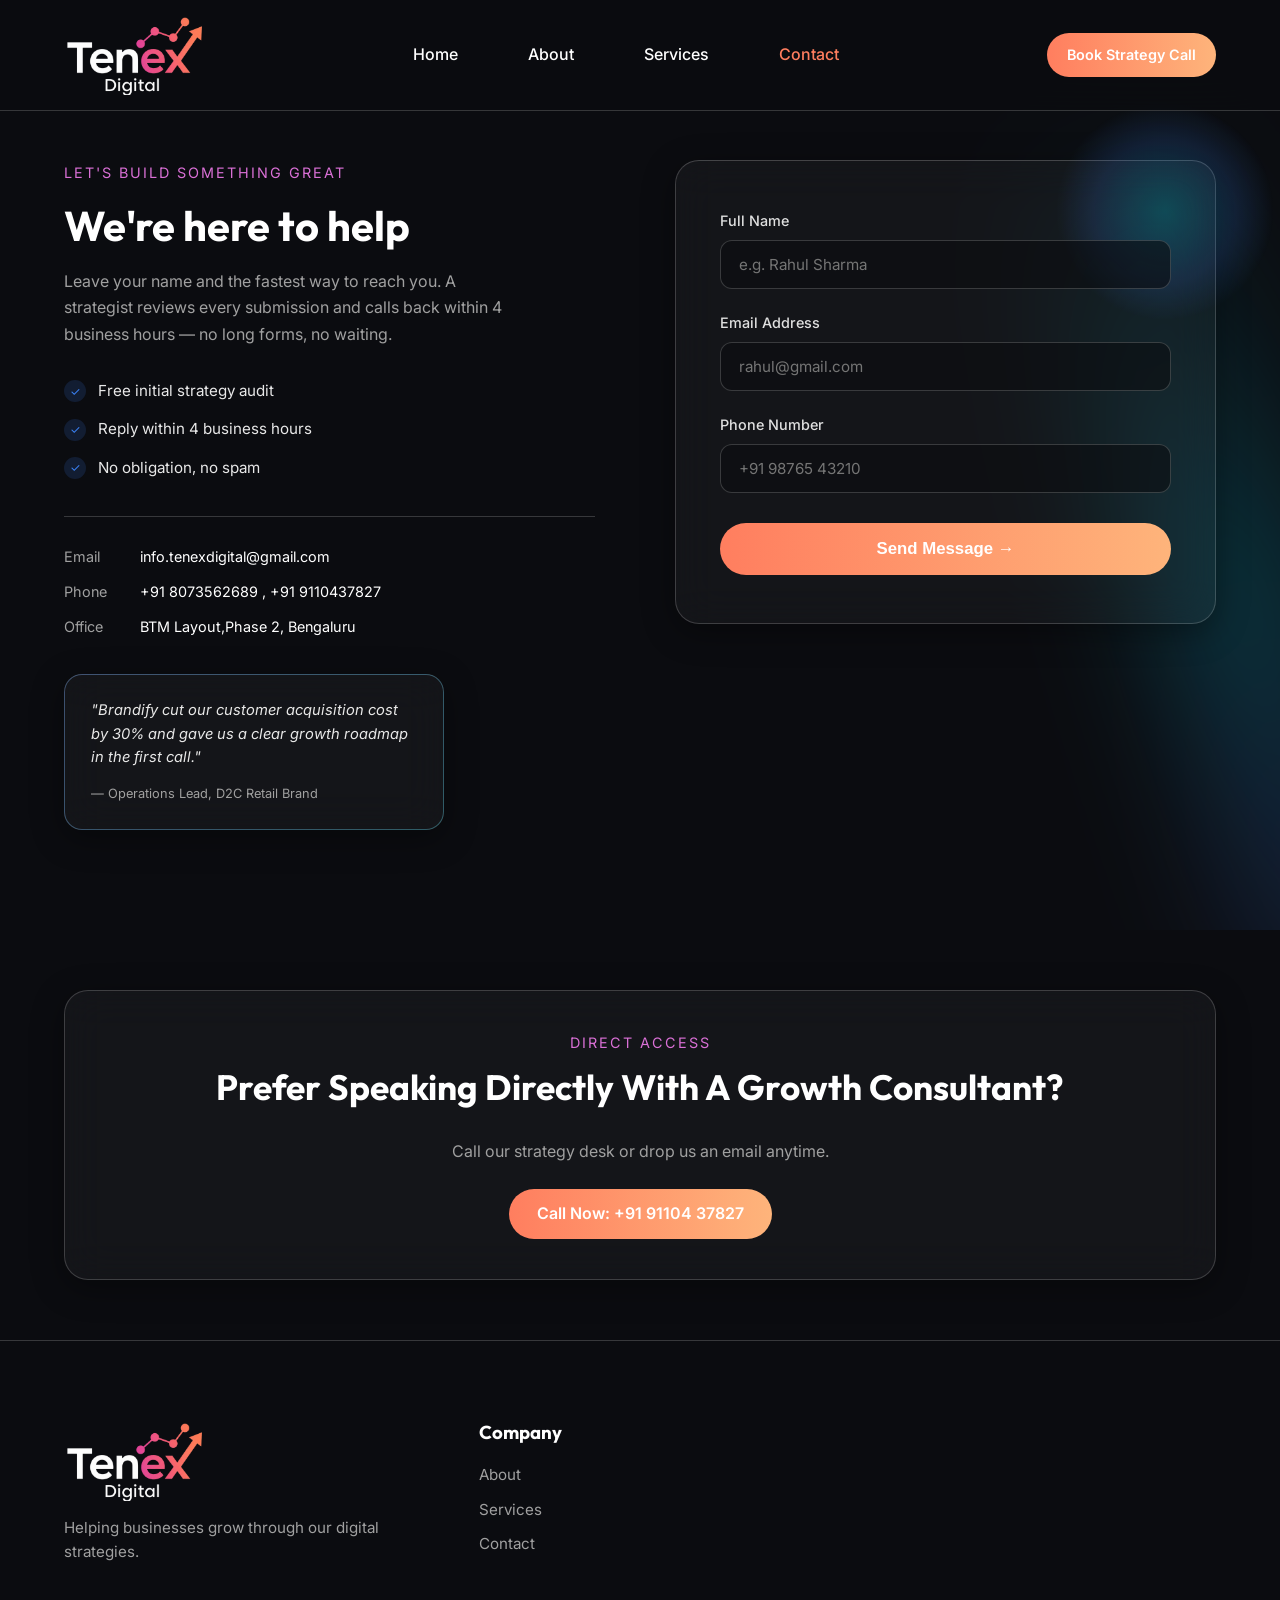
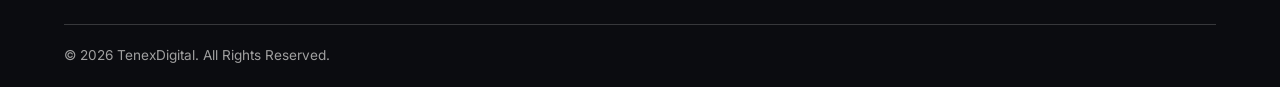
<file: contact.html>
<!DOCTYPE html>
<html lang="en">
<head>
    <meta charset="UTF-8">
    <meta name="viewport" content="width=device-width, initial-scale=1.0">
    <title>Contact Us & Strategy Intake | Brandify Digital</title>
    <meta name="description" content="Get in touch with Brandify Digital. Fill out our comprehensive growth intake form to help us understand your business, goals, and scaling requirements.">
    <link rel="icon" href="assets/logos/favicon.png">
    <link rel="preconnect" href="https://fonts.googleapis.com">
    <link rel="preconnect" href="https://fonts.gstatic.com" crossorigin>
    <link href="https://fonts.googleapis.com/css2?family=Outfit:wght@300;400;500;600;700;800&family=Inter:wght@300;400;500;600;700&display=swap" rel="stylesheet">
    <link rel="stylesheet" href="style.css">
    <link rel="stylesheet" href="contact.css">
</head>
<body>
    <!-- PAGE LOADER -->
    <div class="loader">
        <div class="loader-logo">
            <svg viewBox="0 0 24 24" fill="none" xmlns="http://www.w3.org/2000/svg" width="40" height="40">
                <path d="M12 2L2 22H22L12 2Z" fill="url(#paint_loader)"/>
                <defs>
                    <linearGradient id="paint_loader" x1="12" y1="2" x2="12" y2="22" gradientUnits="userSpaceOnUse">
                        <stop stop-color="#ff7e5f"/>
                        <stop offset="1" stop-color="#da70d6"/>
                    </linearGradient>
                </defs>
            </svg>
        </div>
        <div class="loader-line"></div>
    </div>

    <!-- HEADER / NAVBAR -->
    <header id="header">
        <nav class="navbar">
            <div class="container">
                <a href="index.html" class="logo">
                    <img src="assets/images/Navbar/logo_pr.png" alt="Brand Logo" class="logo-img">
                </a>
                <ul class="nav-links">
                    <li><a href="index.html">Home</a></li>
                    <li><a href="about.html">About</a></li>
                    <li><a href="services.html">Services</a></li>
                    <li><a href="contact.html" class="active">Contact</a></li>
                </ul>
                <div class="nav-actions">
                    <a href="contact.html" class="btn btn-primary">Book Strategy Call</a>
                </div>
                <button class="menu-toggle" aria-label="Toggle Navigation">
                    <span></span>
                    <span></span>
                    <span></span>
                </button>
            </div>
        </nav>

        <div class="mobile-menu">
            <div class="mobile-menu-header">
                <a href="index.html" class="logo">
                    <img src="assets/images/Navbar/logo_pr.png" alt="Brand Logo" class="logo-img">
                </a>
                <button class="close-menu">✕</button>
            </div>
            <ul class="mobile-nav-links">
                <li><a href="index.html">Home</a></li>
                <li><a href="about.html">About</a></li>
                <li><a href="services.html">Services</a></li>
                <li><a href="contact.html" class="active">Contact</a></li>
            </ul>
            <div class="mobile-buttons">
                <a href="contact.html" class="btn btn-primary">Book Strategy Call</a>
            </div>
        </div>
    </header>

    <main>
        <!-- CONTACT HERO -->
        <!-- <section class="contact-hero">
            <div class="container">
                <div class="section-heading">
                    <span class="section-tag">Let's Build Something Great</span>
                    <h1>Comprehensive Growth Intake</h1>
                    <p>To provide you with an exact roadmap and accurate strategic audit, please share detailed information about your business, current bottlenecks, and scaling objectives.</p>
                </div>
            </div>
        </section> -->

        <!-- CONTACT SECTION WITH INFO & DEEP INTAKE FORM -->
        <section class="contact-main-section">
            <div class="container">
                <div class="contact-grid">
                    
                    <!-- LEFT COLUMN: PITCH, TRUST CHECKLIST & DIRECT CHANNELS -->
                    <div class="contact-info-wrapper">
                        <span class="section-tag">Let's Build Something Great</span>
                        <h2 class="contact-info-heading">We're here to help</h2>
                        <p class="contact-info-lead">Leave your name and the fastest way to reach you. A strategist reviews every submission and calls back within 4 business hours — no long forms, no waiting.</p>

                        <ul class="trust-checklist">
                            <li><span class="check-mark">✓</span> Free initial strategy audit</li>
                            <li><span class="check-mark">✓</span> Reply within 4 business hours</li>
                            <li><span class="check-mark">✓</span> No obligation, no spam</li>
                        </ul>

                        <div class="contact-channels">
                            <div class="channel-row">
                                <span class="channel-label">Email</span>
                                <span class="channel-value">info.tenexdigital@gmail.com</span>
                            </div>
                            <div class="channel-row">
                                <span class="channel-label">Phone</span>
                                <span class="channel-value">+91 8073562689 , +91 9110437827</span>
                            </div>
                            <div class="channel-row">
                                <span class="channel-label">Office</span>
                                <span class="channel-value">BTM Layout,Phase 2, Bengaluru</span>
                            </div>
                        </div>

                        <blockquote class="testimonial-float-card">
                            <p>"Brandify cut our customer acquisition cost by 30% and gave us a clear growth roadmap in the first call."</p>
                            <cite>— Operations Lead, D2C Retail Brand</cite>
                        </blockquote>
                    </div>

                    <!-- RIGHT COLUMN: QUICK CONTACT FORM -->
                    <div class="contact-form-wrapper">
                        <form id="deepIntakeForm" class="intake-form">

                            <div class="form-group full-width">
                                <label for="fullName">Full Name</label>
                                <input type="text" id="fullName" name="fullName" required placeholder="e.g. Rahul Sharma">
                            </div>

                            <div class="form-group full-width">
                                <label for="workEmail">Email Address</label>
                                <input type="email" id="workEmail" name="workEmail" required placeholder="rahul@gmail.com">
                            </div>

                            <div class="form-group full-width">
                                <label for="phoneNum">Phone Number</label>
                                <input type="tel" id="phoneNum" name="phoneNum" required placeholder="+91 98765 43210">
                            </div>

                            <!-- SUBMIT BUTTON -->
                            <div class="form-submit-row">
                                <button type="submit" class="btn btn-primary btn-submit-full">Send Message →</button>
                            </div>

                            <div id="formSuccessMessage" class="success-alert hidden">
                                <h4>✅ Message Sent!</h4>
                                <p>Thanks — our strategy team has your details and will call you back within 4 business hours.</p>
                            </div>

                        </form>
                    </div>

                </div>
            </div>
        </section>

        <!-- CTA SECTION -->
        <section class="cta-section">
            <div class="container">
                <div class="cta-wrapper">
                    <div class="cta-content">
                        <span class="section-tag">Direct Access</span>
                        <h2>Prefer Speaking Directly With A Growth Consultant?</h2>
                        <p style="color: var(--text-muted); margin-bottom: 25px;">Call our strategy desk or drop us an email anytime.</p>
                        <div class="cta-buttons">
                            <a href="tel:+919110437827" class="btn btn-primary">Call Now: +91 91104 37827</a>
                        </div>
                    </div>
                </div>
            </div>
        </section>
    </main>

    <!-- FOOTER -->
    <footer class="footer">
        <div class="container">
            <div class="footer-grid">
                <div class="footer-column">
                    <a href="index.html" class="footer-logo">
                        <img src="assets/images/Navbar/logo_pr.png" alt="Brand Logo" class="logo-img">
                    </a>
                    <p>Helping businesses grow through our digital strategies.</p>
                </div>
                <div class="footer-column">
                    <h3>Company</h3>
                    <ul>
                        <li><a href="about.html">About</a></li>
                        <li><a href="services.html">Services</a></li>
                        <li><a href="contact.html">Contact</a></li>
                    </ul>
                </div>
            </div>
            <div class="footer-bottom">
                <p>© 2026 TenexDigital. All Rights Reserved.</p>
            </div>
        </div>
    </footer>

    <script src="script.js"></script>
    <script src="contact.js"></script>
</body>
</html>
</file>
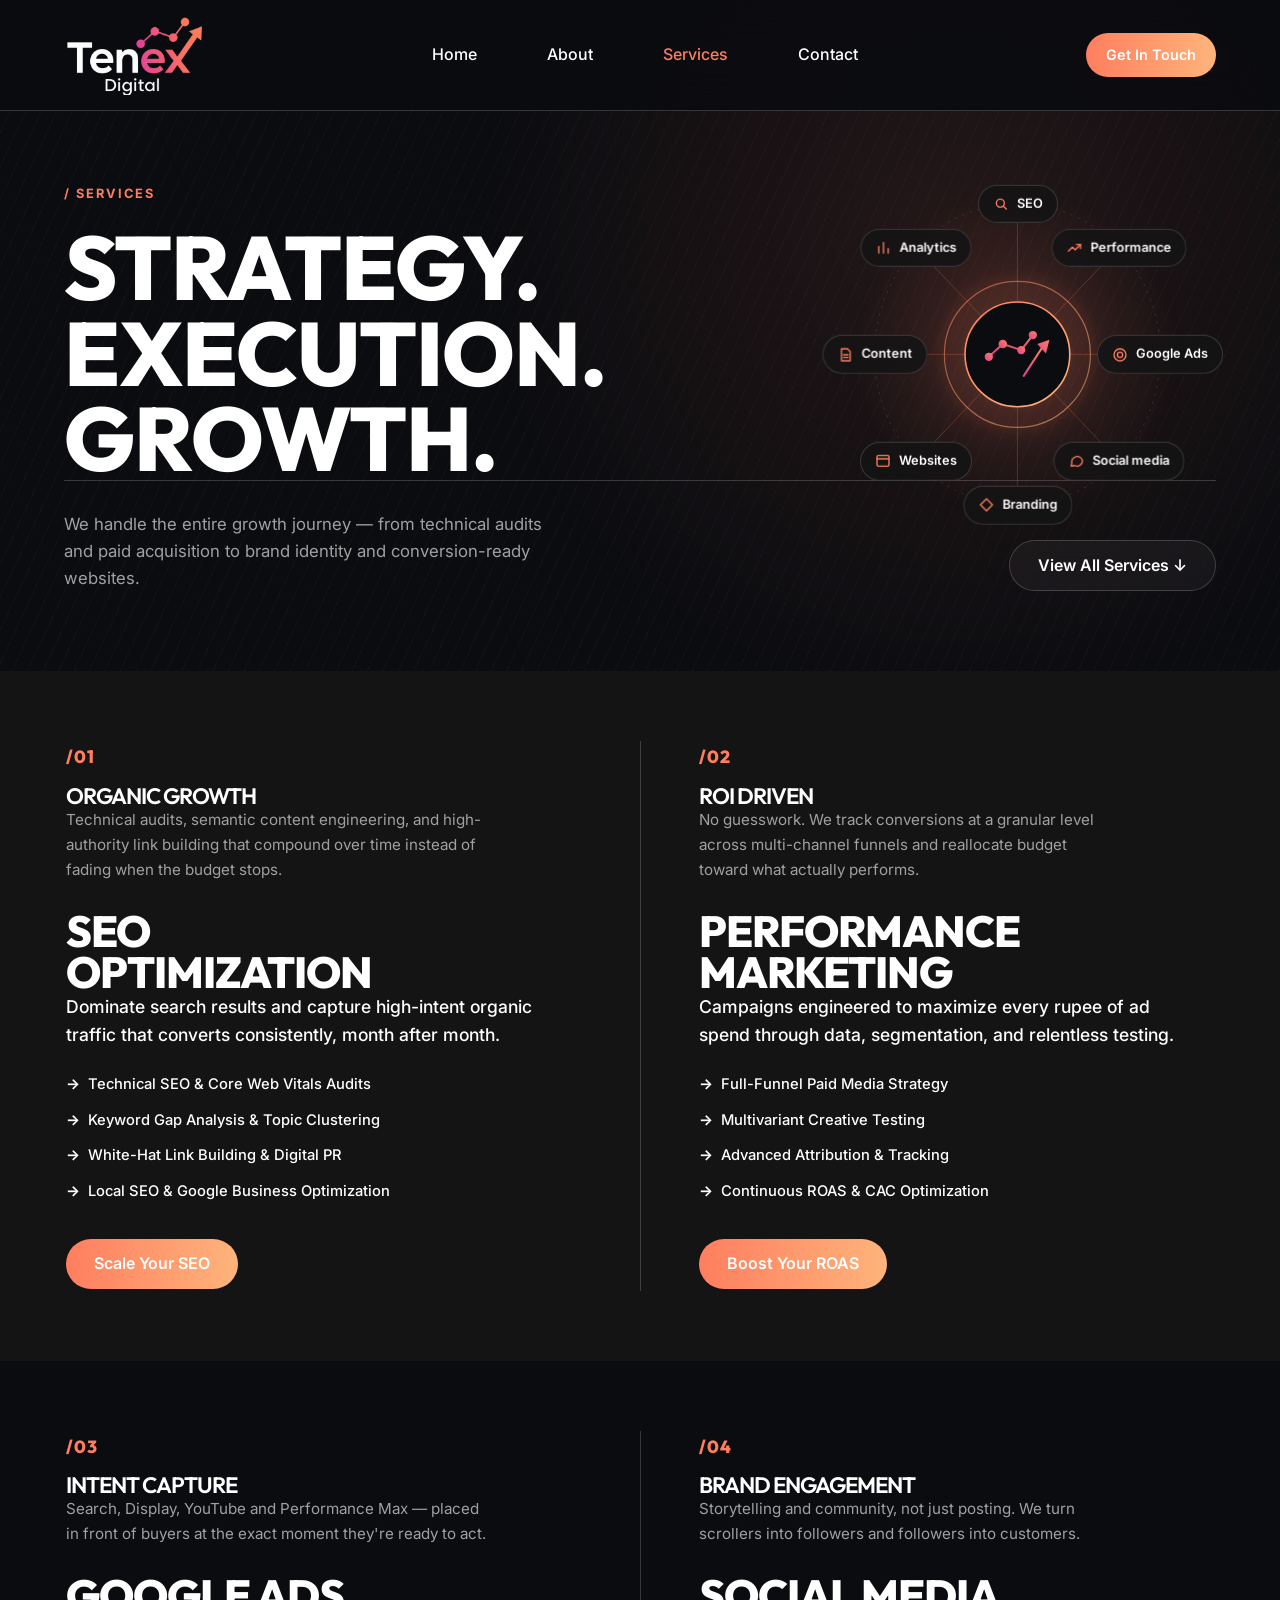
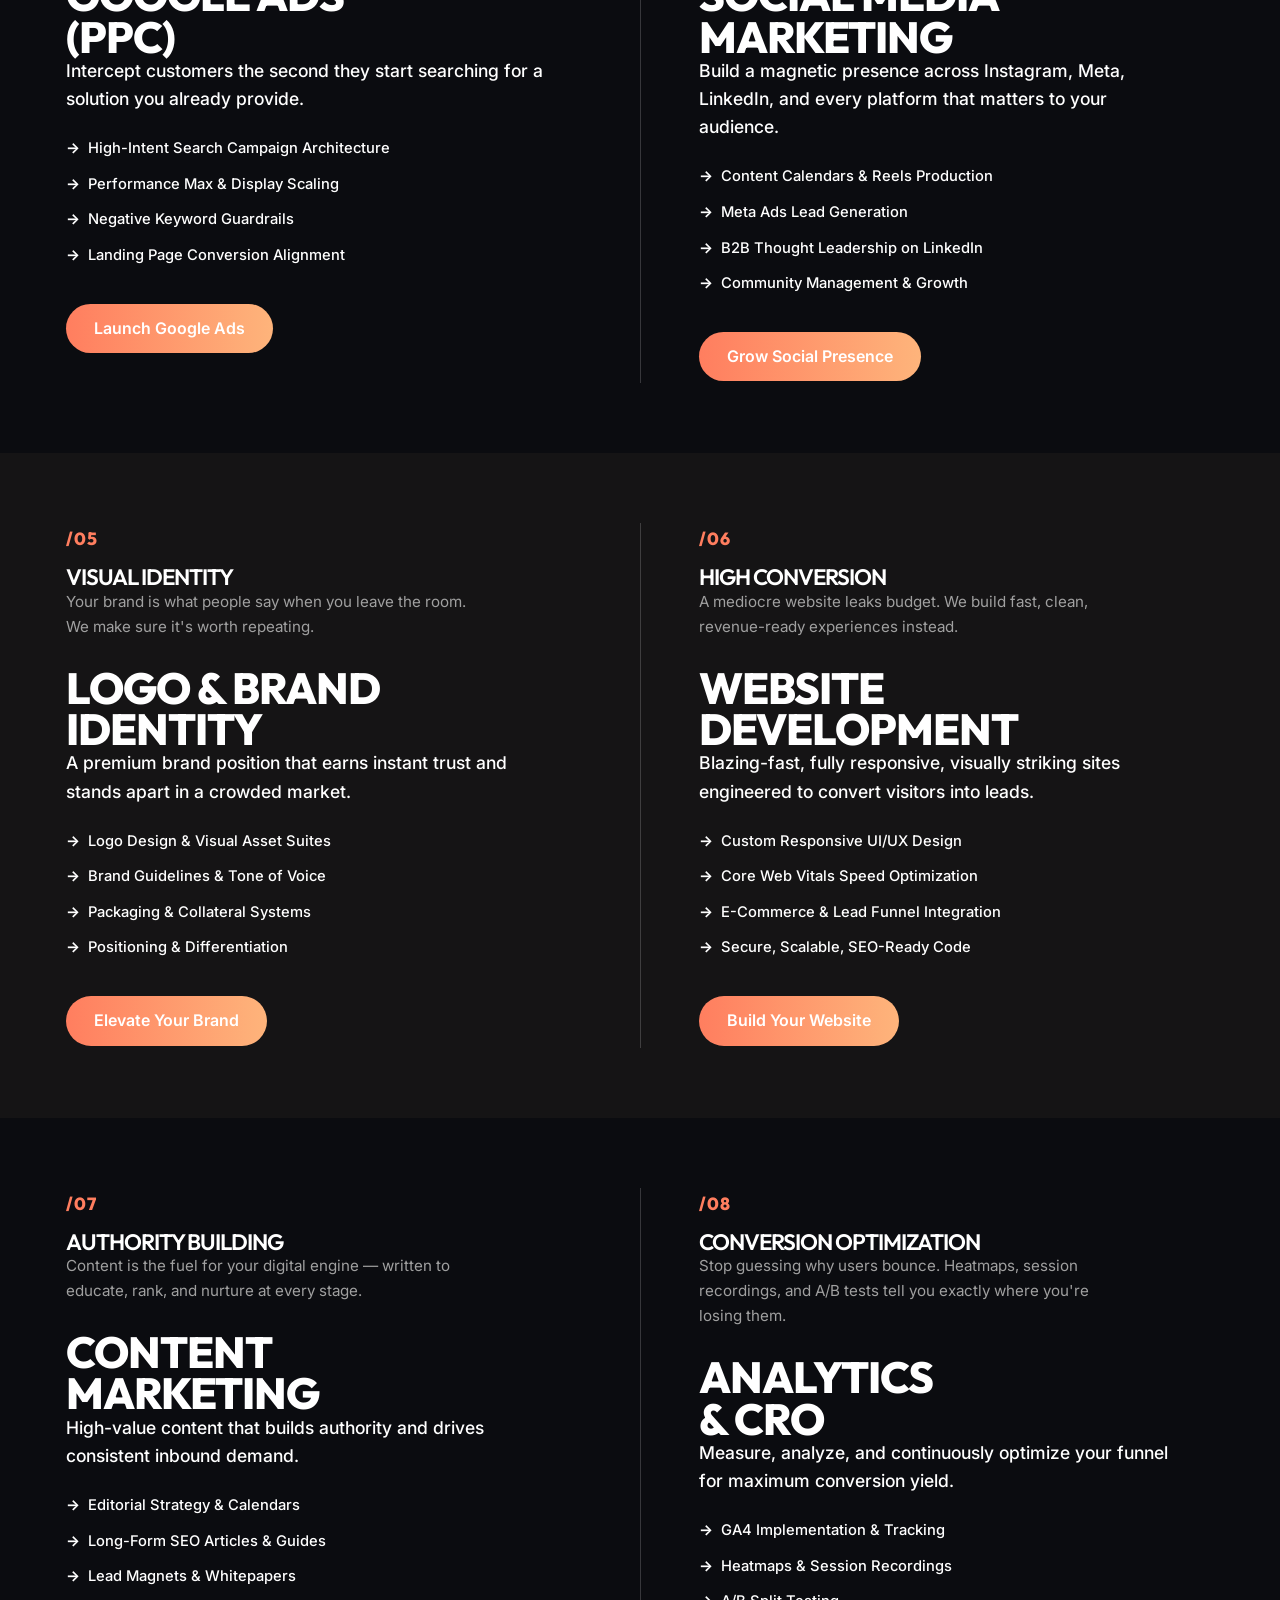
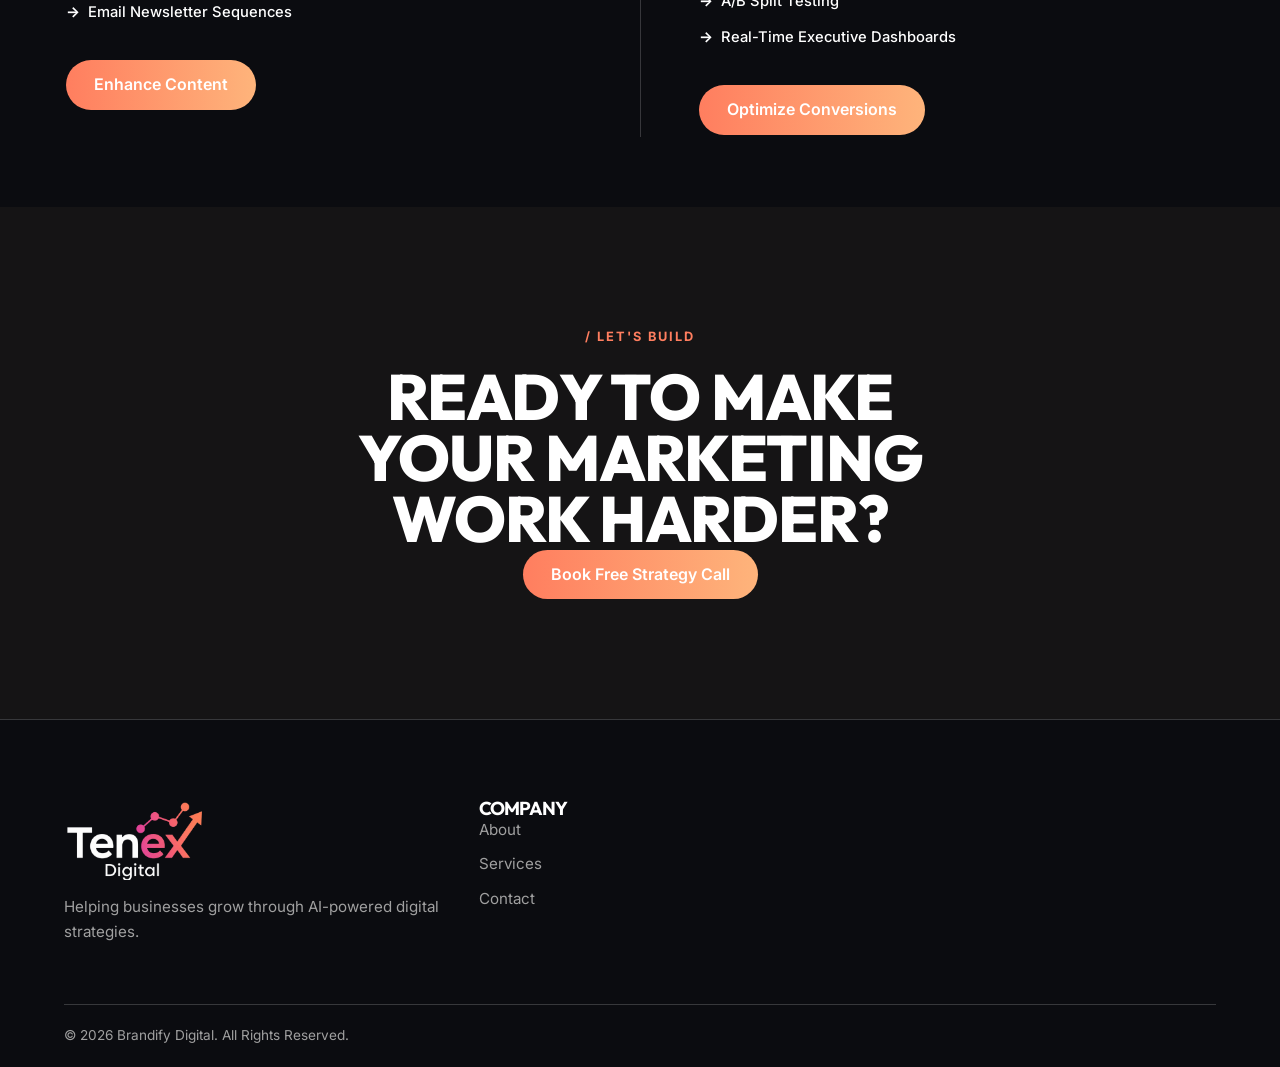
<file: services.html>
<!DOCTYPE html>
<html lang="en">
<head>
    <meta charset="UTF-8">
    <meta name="viewport" content="width=device-width, initial-scale=1.0">
    <title>Our Services | Brandify Digital</title>
    <meta name="description" content="Explore Brandify Digital's comprehensive digital marketing services: SEO Optimization, Performance Marketing, Google Ads, Social Media, Branding, Website Development, and more.">
    <link rel="icon" href="assets/logos/favicon.png">
    <link rel="preconnect" href="https://fonts.googleapis.com">
    <link rel="preconnect" href="https://fonts.gstatic.com" crossorigin>
    <link href="https://fonts.googleapis.com/css2?family=Outfit:wght@300;400;500;600;700;800;900&family=Inter:wght@300;400;500;600;700&display=swap" rel="stylesheet">
    <link rel="stylesheet" href="style.css">
    <link rel="stylesheet" href="services.css">
</head>
<body class="services-brutal">
    <!-- PAGE LOADER -->
    <div class="loader">
        <div class="loader-logo">
            <svg viewBox="0 0 24 24" fill="none" xmlns="http://www.w3.org/2000/svg" width="40" height="40">
                <path d="M12 2L2 22H22L12 2Z" fill="url(#paint_loader)"/>
                <defs>
                    <linearGradient id="paint_loader" x1="12" y1="2" x2="12" y2="22" gradientUnits="userSpaceOnUse">
                        <stop stop-color="#ff7e5f"/>
                        <stop offset="1" stop-color="#da70d6"/>
                    </linearGradient>
                </defs>
            </svg>
        </div>
        <div class="loader-line"></div>
    </div>

    <!-- HEADER / NAVBAR -->
    <header id="header" class="sv-header">
        <nav class="navbar sv-navbar">
            <div class="container">
                <a href="index.html" class="logo">
                    <img src="assets/images/Navbar/logo_pr.png" alt="Brand Logo" class="logo-img">
                </a>
                <ul class="nav-links">
                    <li><a href="index.html">Home</a></li>
                    <li><a href="about.html">About</a></li>
                    <li><a href="services.html" class="active">Services</a></li>
                    <li><a href="contact.html">Contact</a></li>
                </ul>
                <div class="nav-actions">
                    <a href="contact.html" class="btn btn-primary">Get In Touch</a>
                </div>
                <button class="menu-toggle" aria-label="Toggle Navigation">
                    <span></span>
                    <span></span>
                    <span></span>
                </button>
            </div>
        </nav>

        <div class="mobile-menu">
            <div class="mobile-menu-header">
                <a href="index.html" class="logo">
                    <img src="assets/images/Navbar/logo_pr.png" alt="Brand Logo" class="logo-img">
                </a>
                <button class="close-menu">✕</button>
            </div>
            <ul class="mobile-nav-links">
                <li><a href="index.html">Home</a></li>
                <li><a href="about.html">About</a></li>
                <li><a href="services.html" class="active">Services</a></li>
                <li><a href="contact.html">Contact</a></li>
            </ul>
            <div class="mobile-buttons">
                <a href="contact.html" class="btn btn-primary">Get In Touch</a>
            </div>
        </div>
    </header>

    <main>
        <!-- SV HERO: BLACK BLOCK -->
        <section class="sv-hero">
            <div class="sv-hero-noise"></div>
            <div class="container sv-hero-inner">
                <span class="sv-tag">/ SERVICES</span>
                <h1 class="sv-hero-title">STRATEGY.<br>EXECUTION.<br>GROWTH.</h1>
                <div class="sv-hero-bottom">
                    <p class="sv-hero-desc">We handle the entire growth journey — from technical audits and paid acquisition to brand identity and conversion-ready websites.</p>
                    <a href="#sv-list" class="btn btn-outline">View All Services ↓</a>
                </div>

                <!-- SERVICES ORBIT (hero right side) -->
                <div class="sv-orbit" role="group" aria-label="Our services">
                    <svg class="sv-orbit-art" viewBox="0 0 500 500" aria-hidden="true">
                        <defs>
                            <radialGradient id="svGlow" cx="50%" cy="50%" r="50%">
                                <stop offset="0" stop-color="#ff7e5f" stop-opacity="0.38"/>
                                <stop offset="0.55" stop-color="#ff7e5f" stop-opacity="0.08"/>
                                <stop offset="1" stop-color="#ff7e5f" stop-opacity="0"/>
                            </radialGradient>
                            <linearGradient id="svMark" x1="0" y1="1" x2="1" y2="0">
                                <stop offset="0" stop-color="#e0458f"/>
                                <stop offset="1" stop-color="#ff7e5f"/>
                            </linearGradient>
                            <linearGradient id="svRing" x1="0" y1="0" x2="1" y2="1">
                                <stop offset="0" stop-color="#ff7e5f"/>
                                <stop offset="1" stop-color="#feb47b"/>
                            </linearGradient>
                        </defs>
                        <circle class="sv-orbit-glow" cx="250" cy="250" r="210" fill="url(#svGlow)"/>
                        <ellipse cx="250" cy="250" rx="180" ry="190" fill="none" stroke="rgba(255,255,255,0.14)" stroke-width="1" stroke-dasharray="3 7"/>
                        <g stroke="rgba(255,126,95,0.30)" stroke-width="1">
                            <line x1="250" y1="250" x2="250" y2="60"/>
                            <line x1="250" y1="250" x2="377.5" y2="115.5"/>
                            <line x1="250" y1="250" x2="430" y2="250"/>
                            <line x1="250" y1="250" x2="377.5" y2="384.5"/>
                            <line x1="250" y1="250" x2="250" y2="440"/>
                            <line x1="250" y1="250" x2="122.5" y2="384.5"/>
                            <line x1="250" y1="250" x2="70" y2="250"/>
                            <line x1="250" y1="250" x2="122.5" y2="115.5"/>
                        </g>
                        <circle class="sv-orbit-ring" cx="250" cy="250" r="92" fill="none" stroke="url(#svRing)" stroke-width="1.5" stroke-opacity="0.55"/>
                        <circle cx="250" cy="250" r="66" fill="#0b0c10" stroke="url(#svRing)" stroke-width="2"/>
                        <svg x="207" y="220" width="86" height="60" viewBox="445 15 430 300">
                            <g fill="none" stroke="url(#svMark)" stroke-width="13" stroke-linecap="round" stroke-linejoin="round">
                                <polyline points="480,180 568,100 684,138 757,43" stroke-opacity="0.9"/>
                                <line x1="700" y1="300" x2="812" y2="128"/>
                            </g>
                            <g fill="url(#svMark)">
                                <circle cx="480" cy="180" r="26"/>
                                <circle cx="568" cy="100" r="27"/>
                                <circle cx="684" cy="138" r="26"/>
                                <circle cx="757" cy="43" r="26"/>
                                <polygon points="862,72 785,100 840,160"/>
                            </g>
                        </svg>
                    </svg>
                    <a class="sv-chip" style="--x:50%;--y:12%;--d:0s" href="#seo">
                        <svg viewBox="0 0 24 24" width="16" height="16" fill="none" stroke="currentColor" stroke-width="2" stroke-linecap="round" stroke-linejoin="round" aria-hidden="true"><circle cx="11" cy="11" r="6"/><path d="M20 20l-4.5-4.5"/></svg>
                        SEO
                    </a>
                    <a class="sv-chip" style="--x:75.5%;--y:23.1%;--d:-1.1s" href="#performance">
                        <svg viewBox="0 0 24 24" width="16" height="16" fill="none" stroke="currentColor" stroke-width="2" stroke-linecap="round" stroke-linejoin="round" aria-hidden="true"><path d="M3 17l6-6 4 4 8-8"/><path d="M15 7h6v6"/></svg>
                        Performance
                    </a>
                    <a class="sv-chip" style="--x:86%;--y:50%;--d:-2.2s" href="#google-ads">
                        <svg viewBox="0 0 24 24" width="16" height="16" fill="none" stroke="currentColor" stroke-width="2" stroke-linecap="round" stroke-linejoin="round" aria-hidden="true"><circle cx="12" cy="12" r="9"/><circle cx="12" cy="12" r="4"/></svg>
                        Google Ads
                    </a>
                    <a class="sv-chip" style="--x:75.5%;--y:76.9%;--d:-0.6s" href="#social-media">
                        <svg viewBox="0 0 24 24" width="16" height="16" fill="none" stroke="currentColor" stroke-width="2" stroke-linecap="round" stroke-linejoin="round" aria-hidden="true"><path d="M21 12a8 8 0 0 1-11.6 7.1L4 20l1-4.6A8 8 0 1 1 21 12z"/></svg>
                        Social media
                    </a>
                    <a class="sv-chip" style="--x:50%;--y:88%;--d:-1.7s" href="#branding">
                        <svg viewBox="0 0 24 24" width="16" height="16" fill="none" stroke="currentColor" stroke-width="2" stroke-linecap="round" stroke-linejoin="round" aria-hidden="true"><path d="M12 3l9 9-9 9-9-9z"/></svg>
                        Branding
                    </a>
                    <a class="sv-chip" style="--x:24.5%;--y:76.9%;--d:-2.6s" href="#website-design">
                        <svg viewBox="0 0 24 24" width="16" height="16" fill="none" stroke="currentColor" stroke-width="2" stroke-linecap="round" stroke-linejoin="round" aria-hidden="true"><rect x="3" y="4" width="18" height="16" rx="2"/><path d="M3 9h18"/></svg>
                        Websites
                    </a>
                    <a class="sv-chip" style="--x:14%;--y:50%;--d:-0.3s" href="#content">
                        <svg viewBox="0 0 24 24" width="16" height="16" fill="none" stroke="currentColor" stroke-width="2" stroke-linecap="round" stroke-linejoin="round" aria-hidden="true"><path d="M6 3h9l4 4v14H6z"/><path d="M9 12h7M9 16h7"/></svg>
                        Content
                    </a>
                    <a class="sv-chip" style="--x:24.5%;--y:23.1%;--d:-1.4s" href="#email">
                        <svg viewBox="0 0 24 24" width="16" height="16" fill="none" stroke="currentColor" stroke-width="2" stroke-linecap="round" stroke-linejoin="round" aria-hidden="true"><path d="M5 20V10M12 20V4M19 20v-7"/></svg>
                        Analytics
                    </a>
                </div>
            </div>
        </section>

        <!-- SERVICES 01 & 02 — ORANGE BLOCK -->
        <section class="sv-block sv-block-lime">
            <div class="container">
                <div class="sv-pair">
                    <article class="sv-service" id="seo">
                        <span class="sv-num">/01</span>
                        <h3 class="sv-mini-title">Organic Growth</h3>
                        <p class="sv-blurb">Technical audits, semantic content engineering, and high-authority link building that compound over time instead of fading when the budget stops.</p>
                        <h2 class="sv-big-title">SEO<br>Optimization</h2>
                        <p class="sv-lead">Dominate search results and capture high-intent organic traffic that converts consistently, month after month.</p>
                        <ul class="sv-feature-list">
                            <li>Technical SEO & Core Web Vitals Audits</li>
                            <li>Keyword Gap Analysis & Topic Clustering</li>
                            <li>White-Hat Link Building & Digital PR</li>
                            <li>Local SEO & Google Business Optimization</li>
                        </ul>
                        <a href="contact.html" class="btn btn-primary">Scale Your SEO</a>
                    </article>

                    <div class="sv-divider" aria-hidden="true"></div>

                    <article class="sv-service" id="performance">
                        <span class="sv-num">/02</span>
                        <h3 class="sv-mini-title">ROI Driven</h3>
                        <p class="sv-blurb">No guesswork. We track conversions at a granular level across multi-channel funnels and reallocate budget toward what actually performs.</p>
                        <h2 class="sv-big-title">Performance<br>Marketing</h2>
                        <p class="sv-lead">Campaigns engineered to maximize every rupee of ad spend through data, segmentation, and relentless testing.</p>
                        <ul class="sv-feature-list">
                            <li>Full-Funnel Paid Media Strategy</li>
                            <li>Multivariant Creative Testing</li>
                            <li>Advanced Attribution & Tracking</li>
                            <li>Continuous ROAS & CAC Optimization</li>
                        </ul>
                        <a href="contact.html" class="btn btn-primary">Boost Your ROAS</a>
                    </article>
                </div>
            </div>
        </section>

        <!-- SERVICES 03 & 04 — BLACK BLOCK -->
        <section class="sv-block sv-block-dark">
            <div class="container">
                <div class="sv-pair">
                    <article class="sv-service" id="google-ads">
                        <span class="sv-num">/03</span>
                        <h3 class="sv-mini-title">Intent Capture</h3>
                        <p class="sv-blurb">Search, Display, YouTube and Performance Max — placed in front of buyers at the exact moment they're ready to act.</p>
                        <h2 class="sv-big-title">Google Ads<br>(PPC)</h2>
                        <p class="sv-lead">Intercept customers the second they start searching for a solution you already provide.</p>
                        <ul class="sv-feature-list">
                            <li>High-Intent Search Campaign Architecture</li>
                            <li>Performance Max & Display Scaling</li>
                            <li>Negative Keyword Guardrails</li>
                            <li>Landing Page Conversion Alignment</li>
                        </ul>
                        <a href="contact.html" class="btn btn-primary">Launch Google Ads</a>
                    </article>

                    <div class="sv-divider" aria-hidden="true"></div>

                    <article class="sv-service" id="social-media">
                        <span class="sv-num">/04</span>
                        <h3 class="sv-mini-title">Brand Engagement</h3>
                        <p class="sv-blurb">Storytelling and community, not just posting. We turn scrollers into followers and followers into customers.</p>
                        <h2 class="sv-big-title">Social Media<br>Marketing</h2>
                        <p class="sv-lead">Build a magnetic presence across Instagram, Meta, LinkedIn, and every platform that matters to your audience.</p>
                        <ul class="sv-feature-list">
                            <li>Content Calendars & Reels Production</li>
                            <li>Meta Ads Lead Generation</li>
                            <li>B2B Thought Leadership on LinkedIn</li>
                            <li>Community Management & Growth</li>
                        </ul>
                        <a href="contact.html" class="btn btn-primary">Grow Social Presence</a>
                    </article>
                </div>
            </div>
        </section>

        <!-- SERVICES 05 & 06 — ORANGE BLOCK -->
        <section class="sv-block sv-block-lime">
            <div class="container">
                <div class="sv-pair">
                    <article class="sv-service" id="branding">
                        <span class="sv-num">/05</span>
                        <h3 class="sv-mini-title">Visual Identity</h3>
                        <p class="sv-blurb">Your brand is what people say when you leave the room. We make sure it's worth repeating.</p>
                        <h2 class="sv-big-title">Logo & Brand<br>Identity</h2>
                        <p class="sv-lead">A premium brand position that earns instant trust and stands apart in a crowded market.</p>
                        <ul class="sv-feature-list">
                            <li>Logo Design & Visual Asset Suites</li>
                            <li>Brand Guidelines & Tone of Voice</li>
                            <li>Packaging & Collateral Systems</li>
                            <li>Positioning & Differentiation</li>
                        </ul>
                        <a href="contact.html" class="btn btn-primary">Elevate Your Brand</a>
                    </article>

                    <div class="sv-divider" aria-hidden="true"></div>

                    <article class="sv-service" id="website-design">
                        <span class="sv-num">/06</span>
                        <h3 class="sv-mini-title">High Conversion</h3>
                        <p class="sv-blurb">A mediocre website leaks budget. We build fast, clean, revenue-ready experiences instead.</p>
                        <h2 class="sv-big-title">Website<br>Development</h2>
                        <p class="sv-lead">Blazing-fast, fully responsive, visually striking sites engineered to convert visitors into leads.</p>
                        <ul class="sv-feature-list">
                            <li>Custom Responsive UI/UX Design</li>
                            <li>Core Web Vitals Speed Optimization</li>
                            <li>E-Commerce & Lead Funnel Integration</li>
                            <li>Secure, Scalable, SEO-Ready Code</li>
                        </ul>
                        <a href="contact.html" class="btn btn-primary">Build Your Website</a>
                    </article>
                </div>
            </div>
        </section>

        <!-- SERVICES 07 & 08 — BLACK BLOCK -->
        <section class="sv-block sv-block-dark">
            <div class="container">
                <div class="sv-pair">
                    <article class="sv-service" id="content">
                        <span class="sv-num">/07</span>
                        <h3 class="sv-mini-title">Authority Building</h3>
                        <p class="sv-blurb">Content is the fuel for your digital engine — written to educate, rank, and nurture at every stage.</p>
                        <h2 class="sv-big-title">Content<br>Marketing</h2>
                        <p class="sv-lead">High-value content that builds authority and drives consistent inbound demand.</p>
                        <ul class="sv-feature-list">
                            <li>Editorial Strategy & Calendars</li>
                            <li>Long-Form SEO Articles & Guides</li>
                            <li>Lead Magnets & Whitepapers</li>
                            <li>Email Newsletter Sequences</li>
                        </ul>
                        <a href="contact.html" class="btn btn-primary">Enhance Content</a>
                    </article>

                    <div class="sv-divider" aria-hidden="true"></div>

                    <article class="sv-service" id="email">
                        <span class="sv-num">/08</span>
                        <h3 class="sv-mini-title">Conversion Optimization</h3>
                        <p class="sv-blurb">Stop guessing why users bounce. Heatmaps, session recordings, and A/B tests tell you exactly where you're losing them.</p>
                        <h2 class="sv-big-title">Analytics<br>& CRO</h2>
                        <p class="sv-lead">Measure, analyze, and continuously optimize your funnel for maximum conversion yield.</p>
                        <ul class="sv-feature-list">
                            <li>GA4 Implementation & Tracking</li>
                            <li>Heatmaps & Session Recordings</li>
                            <li>A/B Split Testing</li>
                            <li>Real-Time Executive Dashboards</li>
                        </ul>
                        <a href="contact.html" class="btn btn-primary">Optimize Conversions</a>
                    </article>
                </div>
            </div>
        </section>

        <!-- CLOSING CTA — LIME BLOCK WITH CIRCLE -->
        <section class="sv-cta">
            <div class="container sv-cta-inner">
                <span class="sv-tag sv-tag-dark">/ LET'S BUILD</span>
                <h2 class="sv-cta-title">READY TO MAKE<br>YOUR MARKETING<br>WORK HARDER?</h2>
                <a href="contact.html" class="btn btn-primary">Book Free Strategy Call</a>
            </div>
        </section>
    </main>

    <!-- FOOTER -->
    <footer class="footer">
        <div class="container">
            <div class="footer-grid">
                <div class="footer-column">
                    <a href="index.html" class="footer-logo">
                        <img src="assets/images/Navbar/logo_pr.png" alt="Brand Logo" class="logo-img">
                    </a>
                    <p>Helping businesses grow through AI-powered digital strategies.</p>
                </div>
                <div class="footer-column">
                    <h3>Company</h3>
                    <ul>
                        <li><a href="about.html">About</a></li>
                        <li><a href="services.html">Services</a></li>
                        <li><a href="contact.html">Contact</a></li>
                    </ul>
                </div>
            </div>
            <div class="footer-bottom">
                <p>© 2026 Brandify Digital. All Rights Reserved.</p>
            </div>
        </div>
    </footer>

    <script src="script.js"></script>
    <script src="services.js"></script>
</body>
</html>
</file>
<file: style.css>
/* ========================================= */
/* VARIABLES & RESET */
/* ========================================= */
:root {
    --bg-main: #0b0c10;
    --text-main: #ffffff;
    --text-muted: #a0a0a0;
    --accent-orange: #ff7e5f;
    --accent-pink: #da70d6;
    --gradient-primary: linear-gradient(90deg, #ff7e5f, #feb47b);
    --gradient-text: linear-gradient(90deg, #ff7e5f, #da70d6);
    
    --glass-bg: rgba(255, 255, 255, 0.04); 
    --glass-border: rgba(255, 255, 255, 0.18);
    --glass-blur: blur(20px);
    --glass-shadow: 0 8px 32px 0 rgba(0, 0, 0, 0.37);
    
    --font-heading: 'Outfit', sans-serif;
    --font-body: 'Inter', sans-serif;
}

* {
    margin: 0;
    padding: 0;
    box-sizing: border-box;
}

body {
    background-color: var(--bg-main);
    color: var(--text-main);
    font-family: var(--font-body);
    line-height: 1.6;
    overflow-x: hidden;
}

h1, h2, h3, h4, h5, h6 { font-family: var(--font-heading); font-weight: 700; line-height: 1.2; }
a { text-decoration: none; color: inherit; }
ul { list-style: none; }
img { max-width: 100%; height: auto; display: block; }

.container {
    width: 90%;
    max-width: 1200px;
    margin: 0 auto;
}

.cursor-dot, .cursor-outline { display: none; }

/* Loader */
.loader {
    position: fixed;
    top: 0; left: 0; width: 100%; height: 100%;
    background: var(--bg-main);
    display: flex; flex-direction: column; justify-content: center; align-items: center;
    z-index: 9999;
    transition: opacity 0.5s ease;
}
.loader-logo { margin-bottom: 20px; }
.loader.hidden { opacity: 0; pointer-events: none; }

/* ========================================= */
/* BUTTONS & TYPOGRAPHY */
/* ========================================= */
.btn {
    padding: 12px 28px;
    border-radius: 30px;
    font-weight: 600;
    display: inline-block;
    transition: transform 0.3s, box-shadow 0.3s;
    cursor: pointer;
    text-align: center;
}
.btn-primary { background: var(--gradient-primary); color: #fff; border: none; }
.btn-primary:hover { transform: translateY(-3px); box-shadow: 0 10px 20px rgba(255, 126, 95, 0.3); }
.btn-outline { background: var(--glass-bg); backdrop-filter: blur(10px); border: 1px solid var(--glass-border); color: var(--text-main); }
.btn-outline:hover { background: rgba(255, 255, 255, 0.12); }

.section-heading { text-align: center; margin-bottom: 50px; }
.section-tag { color: var(--accent-pink); font-size: 0.9rem; text-transform: uppercase; letter-spacing: 2px; display: block; margin-bottom: 10px; }
.section-heading h2 { font-size: 2.5rem; margin-bottom: 15px; }
.section-heading p { color: var(--text-muted); max-width: 600px; margin: 0 auto; }

/* ========================================= */
/* SHARED SLIDER DOTS STYLING (The Capsule) */
/* ========================================= */
.slider-dots {
    display: flex;
    gap: 10px;
    justify-content: center;
    align-items: center;
    margin-top: 25px;
}
.slider-dot {
    width: 8px;
    height: 8px;
    border-radius: 50%;
    background: rgba(255, 255, 255, 0.2);
    cursor: pointer;
    transition: all 0.3s ease;
}
.slider-dot.active {
    width: 26px;
    border-radius: 4px;
    background: var(--gradient-text);
}

/* ========================================= */
/* NAVBAR */
/* ========================================= */
.navbar {
    position: fixed; top: 0; width: 100%; z-index: 1000;
    padding: 15px 0; background: rgba(11, 12, 16, 0.6);
    backdrop-filter: var(--glass-blur);
    -webkit-backdrop-filter: var(--glass-blur);
    border-bottom: 1px solid var(--glass-border);
}

.navbar .container { 
    display: flex; justify-content: space-between; align-items: center; flex-wrap: nowrap;
}

.logo { 
    display: flex; align-items: center; gap: 12px; font-family: var(--font-heading); font-size: 1.6rem; font-weight: 700; white-space: nowrap;
}

.logo svg { height: 28px; width: 28px; }
.logo-img { height: 80px; width: auto; display: block; object-fit: contain; }

.nav-links { display: flex; gap: 70px; align-items: center; }
.nav-links a { white-space: nowrap; font-size: 1.0rem; transition: color 0.3s; font-weight: 500; }
.nav-links a:hover, .nav-links a.active { color: var(--accent-orange); }
.nav-actions { display: flex; gap: 12px; align-items: center; }
.nav-actions .btn { white-space: nowrap; padding: 10px 20px; font-size: 0.9rem; }
.menu-toggle { display: none; background: transparent; border: none; flex-direction: column; gap: 5px; cursor: pointer; }
.menu-toggle span { width: 25px; height: 2px; background: var(--text-main); }

.mobile-menu {
    position: fixed; top: 0; right: -100%; width: 100%; height: 100vh;
    background: rgba(11, 12, 16, 0.95); backdrop-filter: blur(20px); z-index: 1001; padding: 20px;
    display: flex; flex-direction: column; transition: right 0.4s ease;
}
.mobile-menu.active { right: 0; }
.mobile-menu-header { display: flex; justify-content: space-between; align-items: center; border-bottom: 1px solid var(--glass-border); padding-bottom: 20px; margin-bottom: 20px; }
.close-menu { background: transparent; border: none; color: #fff; font-size: 1.5rem; cursor: pointer; }
.mobile-nav-links { display: flex; flex-direction: column; gap: 20px; font-size: 1.2rem; margin-bottom: 30px; }
.mobile-buttons { display: flex; flex-direction: column; gap: 10px; }

/* ========================================= */
/* HERO SECTION */
/* ========================================= */
.hero { padding: 150px 0 100px; position: relative; }
.hero-container { display: flex; align-items: center; gap: 50px; }
.hero-content { flex: 1; }
.hero-badge { display: inline-block; padding: 8px 16px; border: 1px solid var(--glass-border); border-radius: 20px; font-size: 0.9rem; margin-bottom: 20px; background: var(--glass-bg); backdrop-filter: blur(10px); }
.hero-title { font-size: 3.5rem; margin-bottom: 20px; }
.hero-title span { background: var(--gradient-text); -webkit-background-clip: text; -webkit-text-fill-color: transparent; }
.hero-description { font-size: 1.1rem; color: var(--text-muted); margin-bottom: 40px; }
.hero-buttons { display: flex; gap: 20px; margin-bottom: 40px; }
.hero-trust { display: flex; align-items: center; gap: 20px; }
.trust-avatars { display: flex; }
.trust-avatars img { width: 40px; height: 40px; border-radius: 50%; border: 2px solid var(--bg-main); margin-left: -10px; background: #333; }
.trust-avatars img:first-child { margin-left: 0; }

.hero-dashboard { flex: 1; position: relative; width: 100%; max-width: 650px; margin: 0 auto; }
.dashboard-card { 
    background: var(--glass-bg); 
    backdrop-filter: var(--glass-blur); -webkit-backdrop-filter: var(--glass-blur);
    padding: 12px; border-radius: 20px; border: 1px solid var(--glass-border); 
    box-shadow: var(--glass-shadow); position: relative; z-index: 1;
}
.dashboard-header { display: flex; justify-content: space-between; margin-bottom: 15px; padding: 0 10px; }
.dashboard-card img { width: 100%; height: auto; border-radius: 12px; display: block; min-height: 300px; object-fit: cover; border: 1px solid rgba(255, 255, 255, 0.05); }

.floating-card { 
    position: absolute; background: var(--glass-bg); backdrop-filter: var(--glass-blur); -webkit-backdrop-filter: var(--glass-blur); 
    padding: 20px; border-radius: 16px; border: 1px solid var(--glass-border); box-shadow: var(--glass-shadow); z-index: 2; min-width: 190px;
}
.floating-card h5 { font-size: 0.85rem; color: var(--text-muted); margin-bottom: 5px; text-transform: uppercase; letter-spacing: 1px;}
.floating-card h2 { font-size: 2rem; margin-bottom: 5px; background: var(--gradient-text); -webkit-background-clip: text; -webkit-text-fill-color: transparent; }
.floating-card p { font-size: 0.85rem; color: #b0b0b0; margin: 0; }
.card-one { top: -30px; right: -40px; }
.card-two { bottom: 60px; left: -50px; }
.card-three { bottom: -40px; right: 30px; }

/* ========================================= */
/* SECTIONS GRIDS (Portfolio, Pricing) */
/* ========================================= */
.services, .why-us, .statistics, .portfolio, .pricing, .faq { padding: 80px 0; border-top: 1px solid var(--glass-border); }

.portfolio-grid, .pricing-grid {
    display: grid;
    grid-template-columns: repeat(auto-fit, minmax(280px, 1fr));
    gap: 30px;
}

.pricing-card {
    background: var(--glass-bg); backdrop-filter: var(--glass-blur); -webkit-backdrop-filter: var(--glass-blur);
    padding: 40px 30px; border-radius: 15px; border: 1px solid var(--glass-border); box-shadow: var(--glass-shadow);
    transition: transform 0.3s, border-color 0.3s, background 0.3s;
}
.pricing-card:hover { transform: translateY(-10px); border-color: var(--accent-orange); background: rgba(255,255,255,0.1); }

/* Portfolio Cards */
.portfolio-card { 
    background: var(--glass-bg); backdrop-filter: var(--glass-blur); -webkit-backdrop-filter: var(--glass-blur);
    border-radius: 15px; overflow: hidden; border: 1px solid var(--glass-border); box-shadow: var(--glass-shadow);
}
.portfolio-image { height: 250px; background: #222; position: relative; }
.portfolio-image img { width: 100%; height: 100%; object-fit: cover; }
.portfolio-category { position: absolute; top: 20px; right: 20px; background: var(--gradient-primary); padding: 5px 15px; border-radius: 20px; font-size: 0.8rem; }
.portfolio-content { padding: 30px; }
.portfolio-stats { display: flex; justify-content: space-between; margin: 20px 0; padding-top: 20px; border-top: 1px solid var(--glass-border); }
.portfolio-stats h4 { color: var(--accent-orange); font-size: 1.5rem; }

/* Pricing Toggle */
.pricing-toggle { display: flex; justify-content: center; align-items: center; gap: 15px; margin-bottom: 50px; }
.switch { position: relative; display: inline-block; width: 60px; height: 34px; }
.switch input { opacity: 0; width: 0; height: 0; }
.slider { position: absolute; cursor: pointer; top: 0; left: 0; right: 0; bottom: 0; background-color: var(--glass-bg); border: 1px solid var(--glass-border); border-radius: 34px; transition: .4s; backdrop-filter: blur(4px); }
.slider:before { position: absolute; content: ""; height: 26px; width: 26px; left: 3px; bottom: 3px; background-color: var(--accent-orange); border-radius: 50%; transition: .4s; }
input:checked + .slider:before { transform: translateX(26px); }

/* ========================================= */
/* DESKTOP BENTO GRID (Glassmorphism) - Scaled for Laptop/Desktop */
/* ========================================= */
.why-us {
    position: relative;
    background-image: 
        radial-gradient(circle at 20% 30%, rgba(218, 112, 214, 0.08) 0%, transparent 45%),
        radial-gradient(circle at 80% 70%, rgba(255, 126, 95, 0.08) 0%, transparent 45%);
}

.desktop-bento-container {
    background: rgba(18, 20, 28, 0.35);
    border: 1px solid rgba(255, 255, 255, 0.12);
    border-radius: 20px;
    padding: 20px;
    backdrop-filter: blur(25px);
    -webkit-backdrop-filter: blur(25px);
    box-shadow: 0 20px 50px rgba(0, 0, 0, 0.5), inset 0 1px 0 rgba(255, 255, 255, 0.15);
    max-width: 1100px;
    margin: 0 auto;
}

.bento-master-grid {
    display: grid;
    grid-template-columns: 1.3fr 1fr;
    gap: 16px;
}

/* Left Side Bento Grid */
.bento-left-side {
    display: grid;
    grid-template-columns: repeat(3, 1fr);
    grid-template-rows: repeat(3, auto);
    gap: 12px;
}

.bento-why-1 { grid-column: 1 / 2; grid-row: 1 / 3; }
.bento-why-2 { grid-column: 2 / 4; grid-row: 1 / 2; }
.bento-why-3 { grid-column: 2 / 3; grid-row: 2 / 3; }
.bento-why-4 { grid-column: 3 / 4; grid-row: 2 / 3; }
.bento-why-5 { grid-column: 1 / 2; grid-row: 3 / 4; }
.bento-why-6 { grid-column: 2 / 4; grid-row: 3 / 4; }

/* Right Side Bento Grid */
.bento-right-side {
    display: grid;
    grid-template-columns: repeat(2, 1fr);
    grid-template-rows: repeat(2, auto);
    gap: 12px;
    position: relative;
}

.bento-stat-1 { grid-column: 1 / 2; grid-row: 1 / 2; }
.bento-stat-2 { grid-column: 2 / 3; grid-row: 1 / 2; }
.bento-stat-3 { grid-column: 1 / 2; grid-row: 2 / 3; }
.bento-stat-4 { grid-column: 2 / 3; grid-row: 2 / 3; }

/* Translucent Crystal Bento Cards */
.bento-card {
    background: rgba(255, 255, 255, 0.045);
    border: 1px solid rgba(255, 255, 255, 0.12);
    border-top: 1px solid rgba(255, 255, 255, 0.22);
    padding: 16px 14px;
    border-radius: 14px;
    transition: all 0.35s cubic-bezier(0.25, 1, 0.5, 1);
    display: flex;
    flex-direction: column;
    justify-content: center;
    box-shadow: 0 8px 32px 0 rgba(0, 0, 0, 0.25);
}

.bento-card:hover {
    border-color: var(--accent-orange);
    border-top-color: var(--accent-orange);
    background: rgba(255, 255, 255, 0.085);
    transform: translateY(-4px);
    box-shadow: 0 12px 30px rgba(255, 126, 95, 0.2), 0 0 20px rgba(218, 112, 214, 0.15);
}

.bento-card .why-icon, .bento-card .stat-icon {
    height: 38px; 
    width: 38px; 
    background: rgba(255,126,95,0.15); 
    display: flex; 
    align-items: center; 
    justify-content: center; 
    border-radius: 10px; 
    margin-bottom: 10px; 
    color: var(--accent-orange);
}

.bento-card .why-icon img, .bento-card .stat-icon img {
    width: 20px;
    height: 20px;
}

.bento-card h3 { 
    font-size: 1rem; 
    margin-bottom: 6px; 
    color: #ffffff; 
}

.bento-card p { 
    font-size: 0.8rem; 
    color: var(--text-muted); 
    line-height: 1.4; 
}

.bento-right-side .bento-card { 
    text-align: center; 
    align-items: center; 
}

.bento-right-side .bento-card h3 { 
    font-size: 1.8rem; 
    display: inline-block; 
    background: var(--gradient-text); 
    -webkit-background-clip: text; 
    -webkit-text-fill-color: transparent; 
    margin-bottom: 0; 
}

.bento-right-side .bento-card span { 
    font-size: 1.2rem; 
    display: inline-block; 
    background: var(--gradient-text); 
    -webkit-background-clip: text; 
    -webkit-text-fill-color: transparent; 
    font-weight: 700; 
}

.mobile-why-arc-wrapper, .mobile-stats-section { display: none; }
.mobile-services-arc-wrapper { display: none; }

/* ========================================= */
/* DESKTOP ACCORDION SERVICES SECTION (Scaled Down & Brightened) */
/* ========================================= */
.services-slider-wrapper {
    position: relative;
    display: flex;
    flex-direction: column;
    align-items: center;
    width: 100%;
    padding: 20px 0;
}

.services-slider-container {
    width: 100%;
    max-width: 1050px;
    height: 420px;
    background: rgba(20, 22, 30, 0.5);
    border: 1px solid rgba(255, 255, 255, 0.18);
    border-top: 1px solid rgba(255, 255, 255, 0.35);
    border-radius: 24px;
    backdrop-filter: blur(45px);
    -webkit-backdrop-filter: blur(45px);
    box-shadow: 0 25px 50px rgba(0, 0, 0, 0.6), inset 0 1px 0 rgba(255, 255, 255, 0.28);
    position: relative;
    display: flex;
    align-items: center;
    justify-content: center;
    padding: 20px 50px;
    margin: 0 auto;
    overflow: hidden;
}

.services-track {
    display: flex;
    gap: 8px;
    width: 100%;
    height: 100%;
    position: relative;
    align-items: stretch;
    user-select: none;
}

.services-track .service-card {
    flex: 0 0 28px; 
    background: rgba(255, 255, 255, 0.05);
    border: 1px solid rgba(255, 255, 255, 0.12);
    border-top: 1px solid rgba(255, 255, 255, 0.28);
    border-radius: 14px;
    padding: 15px 4px;
    box-shadow: 0 4px 15px rgba(0, 0, 0, 0.3);
    backdrop-filter: blur(25px);
    -webkit-backdrop-filter: blur(25px);
    transition: flex 0.6s cubic-bezier(0.25, 1, 0.5, 1), 
                background 0.4s ease, 
                border-color 0.4s ease, 
                padding 0.5s ease,
                opacity 0.4s ease;
    cursor: pointer;
    display: flex;
    flex-direction: column;
    justify-content: flex-start;
    align-items: center;
    overflow: hidden;
    position: relative;
    opacity: 0.7;
}

/* Background image on card with bright, vibrant contrast */
.services-track .service-card::before {
    content: '';
    position: absolute;
    inset: 0;
    background-size: cover;
    background-position: center;
    opacity: 0.85; 
    filter: saturate(1.4) brightness(1.2); 
    z-index: 0;
    transition: opacity 0.4s ease, filter 0.4s ease;
}

/* Assign unique background images to each card */
.services-track .service-card:nth-child(1)::before { background-image: url('assets/images/services/seo.png'); }
.services-track .service-card:nth-child(2)::before { background-image: url('assets/images/services/performancee.png'); }
.services-track .service-card:nth-child(3)::before { background-image: url('assets/images/services/googleads.png'); }
.services-track .service-card:nth-child(4)::before { background-image: url('assets/images/services/smm.png'); }
.services-track .service-card:nth-child(5)::before { background-image: url('assets/images/services/logoandbrand.png'); }
.services-track .service-card:nth-child(6)::before { background-image: url('assets/images/services/websitedeveelopment.png'); }
.services-track .service-card:nth-child(7)::before { background-image: url('assets/images/services/contentmarketing.png'); }
.services-track .service-card:nth-child(8)::before { background-image: url('assets/images/services/analytics.png'); }

.services-track .service-card > * {
    position: relative;
    z-index: 1;
}

/* Hide paragraphs and links on inactive desktop cards */
.services-track .service-card p,
.services-track .service-card a {
    opacity: 0;
    visibility: hidden;
    height: 0;
    margin: 0;
    overflow: hidden;
    display: none;
}

.services-track .service-card h3 { 
    font-size: 0.65rem; 
    color: var(--text-main); 
    writing-mode: horizontal-tb;
    transform: none;
    text-align: center;
    white-space: nowrap;
    overflow: hidden;
    text-overflow: ellipsis;
    max-width: 100%;
    margin-top: 6px;
    opacity: 0.9;
    text-shadow: 0 2px 6px rgba(0,0,0,0.9);
}

/* Active / Expanded Main Card State */
.services-track .service-card.active {
    flex: 1 1 460px; 
    background: rgba(20, 22, 30, 0.75);
    border: 1px solid rgba(255, 126, 95, 0.6);
    border-top: 1px solid rgba(255, 126, 95, 0.95);
    box-shadow: 0 20px 40px rgba(0, 0, 0, 0.6), 
                0 0 40px rgba(255, 126, 95, 0.3),
                inset 0 1px 0 rgba(255, 255, 255, 0.4);
    backdrop-filter: blur(40px);
    -webkit-backdrop-filter: blur(40px);
    opacity: 1;
    padding: 35px 32px;
    align-items: flex-start;
    justify-content: space-between;
}

.services-track .service-card.active::before {
    opacity: 0.45; 
    filter: saturate(1.5) brightness(1.25);
    background-size: contain;
    background-position: center;
    background-repeat: no-repeat;
}

.services-track .service-card.active h3 {
    font-size: 1.65rem; 
    margin: 0 0 12px 0;
    text-align: left;
    color: #fff;
    white-space: normal;
    writing-mode: horizontal-tb;
    transform: none;
    max-width: none;
    opacity: 1;
    text-shadow: 0 2px 8px rgba(0,0,0,0.9);
}

.services-track .service-card.active p {
    opacity: 1;
    visibility: visible;
    height: auto;
    display: block;
    font-size: 0.92rem; 
    color: #f0f0f0;
    line-height: 1.6;
    margin-bottom: 20px;
    text-shadow: 0 1px 4px rgba(0,0,0,0.9);
}

.services-track .service-card.active a {
    display: inline-block;
    color: var(--accent-orange);
    font-weight: 600;
    font-size: 0.9rem;
    opacity: 1;
    visibility: visible;
    height: auto;
}

/* ========================================= */
/* NAVIGATION ARROWS (Desktop)                 */
/* ========================================= */
.services-slider-container .slider-btn {
    position: absolute;
    top: 50%;
    transform: translateY(-50%);
    background: var(--accent-orange); 
    color: var(--bg-main);            
    border: 1px solid var(--accent-orange);
    width: 42px;
    height: 42px;
    border-radius: 50%;
    cursor: pointer;
    font-size: 1.1rem;
    display: flex;
    align-items: center;
    justify-content: center;
    transition: all 0.3s ease;
    z-index: 100;
    box-shadow: 0 0 15px rgba(255, 126, 95, 0.6); 
}
.services-slider-container .slider-btn.service-prev { left: 12px; } 
.services-slider-container .slider-btn.service-next { right: 12px; } 

.services-slider-container .slider-btn:hover {
    background: var(--accent-orange);
    color: var(--bg-main);
    box-shadow: 0 0 30px rgba(255, 126, 95, 0.95), 0 0 12px rgba(255, 126, 95, 0.8);
    transform: translateY(-50%) scale(1.1);
}

/* ========================================= */
/* OUR PROCESS (3D COVERFLOW PANORAMA)       */
/* ========================================= */
.process {
    padding: 90px 0;
    border-top: 1px solid var(--glass-border);
    position: relative;
    background-image: radial-gradient(circle at 50% 50%, rgba(218, 112, 214, 0.05) 0%, transparent 60%);
}

.process-panorama-wrapper {
    position: relative;
    display: flex;
    flex-direction: column;
    align-items: center;
    width: 100%;
    margin-top: 40px;
}

.process-panorama-container {
    width: 100%;
    max-width: 1300px;
    height: 480px;
    position: relative;
    display: flex;
    align-items: center;
    justify-content: center;
    perspective: 1200px;
    overflow: hidden;
    margin: 0 auto;
}

.process-panorama-track {
    position: relative;
    width: 100%;
    height: 100%;
    display: flex;
    align-items: center;
    justify-content: center;
    transform-style: preserve-3d;
}

.process-pano-card {
    position: absolute;
    width: 280px;
    height: 380px;
    background: rgba(18, 20, 28, 0.85);
    backdrop-filter: blur(20px);
    -webkit-backdrop-filter: blur(20px);
    padding: 35px 25px;
    border-radius: 20px;
    border: 1px solid rgba(255, 255, 255, 0.12);
    box-shadow: 0 15px 35px rgba(0, 0, 0, 0.5);
    transition: transform 0.5s cubic-bezier(0.25, 1, 0.5, 1), 
                opacity 0.5s ease, 
                box-shadow 0.4s ease, 
                border-color 0.4s ease,
                filter 0.4s ease;
    display: flex;
    flex-direction: column;
    justify-content: flex-start;
    transform-style: preserve-3d;
    backface-visibility: hidden;
    cursor: pointer;
}

.process-number {
    font-family: var(--font-heading);
    font-size: 1.1rem;
    color: var(--accent-pink);
    font-weight: 800;
    margin-bottom: 12px;
}

.process-pano-card .process-icon {
    height: 48px; 
    width: 48px; 
    background: rgba(255, 126, 95, 0.15); 
    display: flex; 
    align-items: center; 
    justify-content: center; 
    border-radius: 12px; 
    margin-bottom: 18px;
}

.process-pano-card h3 { 
    font-size: 1.15rem; 
    margin-bottom: 10px; 
    color: #fff; 
}

.process-pano-card p { 
    font-size: 0.85rem; 
    color: var(--text-muted); 
    line-height: 1.5; 
}

.process-pano-card.active {
    background: rgba(26, 28, 38, 0.98);
    border-color: var(--accent-pink);
    box-shadow: 0 30px 70px rgba(0, 0, 0, 0.8), 
                0 0 50px rgba(218, 112, 214, 0.65);
    filter: brightness(1.15);
}

.process-panorama-container .pano-btn {
    position: absolute;
    top: 50%;
    transform: translateY(-50%);
    background: var(--glass-bg);
    backdrop-filter: blur(10px);
    color: #fff;
    border: 1px solid var(--glass-border);
    width: 52px;
    height: 52px;
    border-radius: 50%;
    cursor: pointer;
    font-size: 1.4rem;
    display: flex;
    align-items: center;
    justify-content: center;
    transition: all 0.3s ease;
    z-index: 25;
}
.process-panorama-container .pano-btn.pano-prev { left: 20px; }
.process-panorama-container .pano-btn.pano-next { right: 20px; }

.process-panorama-container .pano-btn:hover {
    background: var(--accent-pink);
    color: var(--bg-main);
    border-color: var(--accent-pink);
    box-shadow: 0 0 25px rgba(218, 112, 214, 0.6);
}

/* ========================================= */
/* MARQUEE & FAQ & TESTIMONIALS */
/* ========================================= */
.logo-marquee { 
    overflow: hidden; 
    width: 100%;
    white-space: nowrap; 
    padding: 20px 0; 
    background: var(--glass-bg); 
    backdrop-filter: var(--glass-blur); 
    -webkit-backdrop-filter: var(--glass-blur); 
    border-top: 1px solid var(--glass-border); 
    border-bottom: 1px solid var(--glass-border); 
}

.logo-track { 
    display: inline-flex; 
    align-items: center;
    animation: scroll 20s linear infinite; 
    gap: 40px; 
    padding: 0 20px; 
}

.logo-item {
    display: inline-flex;
    align-items: center;
    justify-content: center;
    flex-shrink: 0;
}

.logo-item img { 
    height: 60px; 
    width: auto;
    max-width: none;
    display: block;
    filter: none; 
    opacity: 1; 
}

@media (max-width: 768px) {
    .logo-marquee {
        padding: 15px 0;
    }
    .logo-item img {
        height: 40px; 
        width: auto;
        filter: none; 
        opacity: 1;    
    }
    .logo-track {
        gap: 30px;
    }
}

@keyframes scroll { 
    0% { transform: translateX(0); } 
    100% { transform: translateX(-50%); } 
}

.faq-container { max-width: 800px; margin: 0 auto; }
.faq-item { background: var(--glass-bg); backdrop-filter: var(--glass-blur); -webkit-backdrop-filter: var(--glass-blur); margin-bottom: 15px; border-radius: 12px; border: 1px solid var(--glass-border); overflow: hidden; box-shadow: var(--glass-shadow); }
.faq-question { width: 100%; padding: 20px; display: flex; justify-content: space-between; background: transparent; border: none; color: #fff; font-size: 1.1rem; cursor: pointer; text-align: left; }
.faq-answer { max-height: 0; overflow: hidden; padding: 0 20px; transition: max-height 0.3s ease, padding 0.3s ease; color: var(--text-muted); }
.faq-item.active .faq-answer { max-height: 200px; padding: 0 20px 20px; }

.testimonial-slider-wrapper {
    position: relative;
    max-width: 900px;
    margin: 0 auto;
}
.testimonial-slider-container {
    position: relative;
    display: flex;
    align-items: center;
    justify-content: center;
    width: 100%;
}

/* Testimonial Slider Buttons Style for Laptop / Desktop */
.testimonial-slider-container .slider-btn {
    position: absolute;
    top: 50%;
    transform: translateY(-50%);
    background: var(--accent-orange);
    color: var(--bg-main);
    border: 1px solid var(--accent-orange);
    width: 45px;
    height: 45px;
    border-radius: 50%;
    cursor: pointer;
    font-size: 1.1rem;
    display: flex;
    align-items: center;
    justify-content: center;
    transition: all 0.3s ease;
    z-index: 100;
    box-shadow: 0 0 15px rgba(255, 126, 95, 0.5);
}
.testimonial-slider-container .slider-btn.testimonial-prev { left: -60px; }
.testimonial-slider-container .slider-btn.testimonial-next { right: -60px; }

.testimonial-slider-container .slider-btn:hover {
    background: var(--accent-orange);
    color: var(--bg-main);
    box-shadow: 0 0 25px rgba(255, 126, 95, 0.9);
    transform: translateY(-50%) scale(1.1);
}

.testimonial-slider { 
    position: relative; 
    overflow: hidden; 
    width: 100%; 
    max-width: 700px; 
    margin: 0 auto; 
}
.testimonial-track { display: flex; transition: transform 0.5s ease; width: 100%; }
.testimonial-card { 
    min-width: 100%; 
    padding: 40px; 
    background: var(--glass-bg); 
    backdrop-filter: var(--glass-blur); 
    -webkit-backdrop-filter: var(--glass-blur);
    border-radius: 15px; 
    border: 1px solid var(--glass-border); 
    box-shadow: var(--glass-shadow);
    box-sizing: border-box; 
    opacity: 0.5; 
    transition: opacity 0.5s; 
}
.testimonial-card.active { opacity: 1; }

/* ========================================= */
/* CTA SECTION */
/* ========================================= */
.cta-section {
    padding: 60px 0;
}

.cta-wrapper {
    background: var(--glass-bg);
    backdrop-filter: var(--glass-blur);
    -webkit-backdrop-filter: var(--glass-blur);
    border: 1px solid var(--glass-border);
    border-radius: 24px;
    padding: 40px 30px;
    text-align: center;
    box-shadow: var(--glass-shadow);
    position: relative;
    overflow: hidden;
}

.cta-content .section-tag {
    margin-bottom: 12px;
}

.cta-content h2 {
    font-size: 2.2rem;
    margin-bottom: 30px;
}

.cta-buttons {
    display: flex;
    justify-content: center;
    gap: 20px;
}

/* ========================================= */
/* FOOTER */
/* ========================================= */
.footer { background: var(--bg-main); padding: 80px 0 20px; border-top: 1px solid var(--glass-border); }
.footer-grid { display: grid; grid-template-columns: 2fr 1fr 1fr 1.5fr; gap: 40px; margin-bottom: 60px; }
.footer-column h3 { margin-bottom: 20px; color: var(--text-main); }
.footer-column ul { display: flex; flex-direction: column; gap: 10px; }
.footer-column ul li, .footer-column p { color: var(--text-muted); font-size: 0.95rem; }
.footer-bottom { border-top: 1px solid var(--glass-border); padding-top: 20px; display: flex; justify-content: space-between; color: var(--text-muted); font-size: 0.85rem; }
.footer-logo { display: flex; align-items: center; gap: 10px; font-family: var(--font-heading); font-size: 1.5rem; font-weight: 700; margin-bottom: 15px; }

/* ========================================= */
/* MEDIA QUERIES */
/* ========================================= */
@media (max-width: 1100px) {
    .card-one { right: -10px; }
    .card-two { left: -10px; }
    .testimonial-slider-container .slider-btn.testimonial-prev { left: 10px; }
    .testimonial-slider-container .slider-btn.testimonial-next { right: 10px; }
}
@media (max-width: 992px) {
    .nav-links, .nav-actions { display: none; }
    .menu-toggle { display: flex; }
    .hero-container { flex-direction: column; text-align: center; }
    .hero-buttons, .hero-trust { justify-content: center; }
    .footer-grid { grid-template-columns: 1fr 1fr; }
    .bento-master-grid { grid-template-columns: 1fr; }
}
@media (max-width: 768px) {
    .hero-title { font-size: 2.5rem; }
    .footer-grid { grid-template-columns: 1fr; }
    .pricing-toggle { flex-direction: column; }
    .floating-card { padding: 15px; min-width: 150px; }
    .floating-card h2 { font-size: 1.5rem; }
    .card-one { top: -15px; right: 0px; }
    .card-two { bottom: 20px; left: 0px; }
    .card-three { bottom: -20px; right: 10px; }
    
    .desktop-bento-container { display: none; }
    .services-slider-container { display: none !important; }
    
    /* HIDE THE DESKTOP SERVICES DOTS ON MOBILE SCREENS */
    .services-slider-wrapper .services-dots {
        display: none !important;
    }
    
    /* Mobile Why Choose Us Arc */
    .mobile-why-arc-wrapper { position: relative; display: flex; flex-direction: column; align-items: center; width: 100%; padding-top: 10px; }
    .mobile-stats-section { display: block; }

    /* Mobile Services Arc Wrapper */
    .mobile-services-arc-wrapper { position: relative; display: flex; flex-direction: column; align-items: center; width: 100%; padding-top: 10px; }

    .arc-slider-container, .services-arc-slider-container { width: 100%; height: 380px; overflow: hidden; position: relative; display: flex; align-items: center; justify-content: center; }
    .arc-track, .services-arc-track { position: relative; width: 100%; height: 100%; display: flex; align-items: center; justify-content: center; user-select: none; }
    
    .arc-card, .services-arc-card {
        position: absolute; width: 260px; background: var(--glass-bg); backdrop-filter: var(--glass-blur); -webkit-backdrop-filter: var(--glass-blur);
        padding: 25px 20px; border-radius: 20px; border: 1px solid var(--glass-border); border-top: 1px solid rgba(255,255,255,0.25); box-shadow: var(--glass-shadow);
        transition: all 0.5s cubic-bezier(0.25, 1, 0.5, 1); cursor: pointer; opacity: 0; pointer-events: none;
    }
    
    .arc-card .why-icon, .services-arc-card .why-icon { height: 48px; width: 48px; background: rgba(255,126,95,0.15); display: flex; align-items: center; justify-content: center; border-radius: 12px; margin-bottom: 12px; color: var(--accent-orange); }
    .arc-card h3, .services-arc-card h3 { font-size: 1.05rem; margin-bottom: 6px; color: #fff; }
    .arc-card p, .services-arc-card p { font-size: 0.8rem; color: var(--text-muted); line-height: 1.4; margin-bottom: 10px; }
    .services-arc-card a { display: inline-block; color: var(--accent-orange); font-weight: 600; font-size: 0.85rem; }

    .arc-btn, .services-arc-btn {
        background: var(--accent-orange); 
        color: var(--bg-main); 
        border: 1px solid var(--accent-orange);
        width: 40px; 
        height: 40px; 
        border-radius: 50%; 
        cursor: pointer; 
        font-size: 1rem; 
        display: flex; 
        align-items: center; 
        justify-content: center; 
        transition: all 0.3s ease;
        box-shadow: 0 0 15px rgba(255, 126, 95, 0.4);
        position: absolute;
        top: 50%;
        transform: translateY(-50%);
        z-index: 10;
    }
    .arc-btn.arc-prev, .services-arc-btn.services-arc-prev { left: 10px; }
    .arc-btn.arc-next, .services-arc-btn.services-arc-next { right: 10px; }

    /* Testimonials mobile adjustments */
    .testimonial-slider-container .slider-btn {
        width: 38px;
        height: 38px;
        font-size: 0.95rem;
    }
    .testimonial-slider-container .slider-btn.testimonial-prev { left: 5px; }
    .testimonial-slider-container .slider-btn.testimonial-next { right: 5px; }
    .testimonial-card { padding: 25px 20px; }

    /* Mobile Coverflow Sizing Adjustments */
    .process-panorama-container { height: 420px; }
    .process-pano-card { width: 220px; height: 330px; padding: 25px 18px; }
    .process-pano-card h3 { font-size: 1.05rem; }
    .process-pano-card p { font-size: 0.78rem; }
    .process-panorama-container .pano-btn {
        width: 40px;
        height: 40px;
        font-size: 1rem;
    }
    .process-panorama-container .pano-btn.pano-prev { left: 10px; }
    .process-panorama-container .pano-btn.pano-next { right: 10px; }

    .mobile-stats-section .stats-grid { display: grid; grid-template-columns: repeat(2, 1fr); gap: 15px; }
    .mobile-stats-section .stat-card {
        background: var(--glass-bg); backdrop-filter: var(--glass-blur); -webkit-backdrop-filter: var(--glass-blur);
        padding: 25px 15px; border-radius: 15px; border: 1px solid var(--glass-border); border-top: 1px solid rgba(255,255,255,0.2); box-shadow: var(--glass-shadow); text-align: center;
    }
    .mobile-stats-section .stat-card h3 { font-size: 2.2rem; display: inline-block; background: var(--gradient-text); -webkit-background-clip: text; -webkit-text-fill-color: transparent; }
}

@media (max-width: 768px) {
    .process-panorama-container .pano-btn,
    .testimonial-slider-container .slider-btn,
    .arc-btn,
    .services-arc-btn {
        display: none !important;
    }
}

/* ========================================= */
/* BENTO CARDS BACKGROUND MAPPINGS           */
/* ========================================= */

/* Base setup for all bento cards to support backgrounds */
.bento-card {
    position: relative;
    overflow: hidden;
    background: rgba(20, 22, 32, 0.6) !important;
}

.bento-card > * {
    position: relative;
    z-index: 1;
}

/* Shared pseudo-element generator for card background images */
.bento-card::before {
    content: '';
    position: absolute;
    inset: 0;
    background-size: cover;
    background-position: center;
    opacity: 0.65;
    filter: saturate(1.5) brightness(1.2);
    z-index: 0;
    transition: all 0.4s ease;
}

.bento-card:hover::before {
    opacity: 0.80;
    filter: saturate(1.7) brightness(1.3);
}

/* Individual Background Image Assignments */
.bento-why-1::before { background-image: url('assets/images/container_backgrounds/WCT-1.png'); }
.bento-why-2::before { background-image: url('assets/images/container_backgrounds/WCT-2.png'); }
.bento-why-3::before { background-image: url('assets/images/container_backgrounds/WCT-3.png'); }
.bento-why-4::before { background-image: url('assets/images/container_backgrounds/WCT-4.png'); }
.bento-why-5::before { background-image: url('assets/images/container_backgrounds/WCT-5.png'); }
.bento-why-6::before { background-image: url('assets/images/container_backgrounds/WCT-6.png'); }

.bento-stat-1::before { background-image: url('assets/images/container_backgrounds/STAT-1.png'); }
.bento-stat-2::before { background-image: url('assets/images/container_backgrounds/STAT-2.png'); }
.bento-stat-3::before { background-image: url('assets/images/container_backgrounds/STAT-3.png'); }
.bento-stat-4::before { background-image: url('assets/images/container_backgrounds/STAT-4.png'); }
</file>
<file: contact.css>
/* ========================================= */
/* CONTACT PAGE SPECIFIC STYLES             */
/* Theme: Electric Blue / Cyan — scoped to this page only, */
/* so --accent-orange / --gradient-text keep their original */
/* values on every other page that shares style.css.       */
/* ========================================= */

.contact-hero,
.contact-main-section,
.cta-section {
    --accent-orange: #3b82f6;          /* local override: electric blue */
    --accent-cyan: #06b6d4;
    --gradient-text: linear-gradient(135deg, #3b82f6 0%, #06b6d4 100%);
}

.contact-hero {
    padding: 160px 0 60px;
    text-align: center;
    position: relative;
    overflow: hidden;
    background-image: radial-gradient(circle at 50% 20%, rgba(59, 130, 246, 0.14) 0%, transparent 55%);
}

/* Glowing diagonal light streak behind the hero, black-bg "SaaS contact" feel */
.contact-hero::before {
    content: '';
    position: absolute;
    top: -20%;
    left: 60%;
    width: 140px;
    height: 160%;
    background: linear-gradient(180deg, transparent 0%, rgba(59, 130, 246, 0.35) 35%, rgba(6, 182, 212, 0.25) 60%, transparent 100%);
    transform: rotate(14deg);
    filter: blur(50px);
    pointer-events: none;
    z-index: 0;
}

.contact-hero .container {
    position: relative;
    z-index: 1;
}

.contact-hero h1 {
    font-size: 3rem;
    margin-bottom: 20px;
    background: var(--gradient-text);
    -webkit-background-clip: text;
    -webkit-text-fill-color: transparent;
}

.contact-main-section {
    /* contact-hero (which used to supply 160px of top clearance below the
       fixed header) is commented out in the HTML, so that clearance now
       lives here instead — otherwise the header overlaps page content. */
    padding: 160px 0 100px;
    position: relative;
    overflow: hidden;
}

/* Second streak, lower on the page, behind the form */
.contact-main-section::before {
    content: '';
    position: absolute;
    top: 10%;
    right: -5%;
    width: 180px;
    height: 120%;
    background: linear-gradient(180deg, transparent 0%, rgba(6, 182, 212, 0.22) 45%, rgba(59, 130, 246, 0.16) 70%, transparent 100%);
    transform: rotate(-16deg);
    filter: blur(60px);
    pointer-events: none;
    z-index: 0;
}

.contact-grid {
    position: relative;
    z-index: 1;
    display: grid;
    grid-template-columns: 1fr 1fr;
    gap: 70px;
    align-items: start;
}

/* Left Column: pitch, checklist, channels, testimonial */
.contact-info-wrapper {
    padding-right: 10px;
}

.contact-info-wrapper .section-tag {
    display: inline-block;
    margin-bottom: 18px;
}

.contact-info-heading {
    font-size: 2.6rem;
    line-height: 1.15;
    margin-bottom: 18px;
    color: #fff;
}

.contact-info-lead {
    color: var(--text-muted);
    font-size: 1rem;
    line-height: 1.65;
    max-width: 46ch;
    margin-bottom: 32px;
}

.trust-checklist {
    display: flex;
    flex-direction: column;
    gap: 14px;
    margin-bottom: 36px;
}

.trust-checklist li {
    display: flex;
    align-items: center;
    gap: 12px;
    color: #e8e8e8;
    font-size: 0.95rem;
}

.check-mark {
    width: 22px;
    height: 22px;
    border-radius: 50%;
    background: rgba(59, 130, 246, 0.15);
    color: var(--accent-orange);
    display: flex;
    align-items: center;
    justify-content: center;
    font-size: 0.75rem;
    flex-shrink: 0;
}

.contact-channels {
    display: flex;
    flex-direction: column;
    gap: 12px;
    padding-top: 28px;
    border-top: 1px solid var(--glass-border);
    margin-bottom: 36px;
}

.channel-row {
    display: flex;
    gap: 16px;
    font-size: 0.9rem;
}

.channel-label {
    color: var(--text-muted);
    width: 60px;
    flex-shrink: 0;
}

.channel-value {
    color: #fff;
}

/* Testimonial card, floating glass accent (blend of reference inspiration) */
.testimonial-float-card {
    position: relative;
    background: var(--glass-bg);
    backdrop-filter: var(--glass-blur);
    -webkit-backdrop-filter: var(--glass-blur);
    border: 1px solid var(--glass-border);
    border-top: 1px solid rgba(255, 255, 255, 0.2);
    border-radius: 18px;
    padding: 24px 26px;
    max-width: 380px;
    box-shadow: var(--glass-shadow);
}

.testimonial-float-card::before {
    content: '';
    position: absolute;
    inset: -1px;
    border-radius: 18px;
    padding: 1px;
    background: var(--gradient-text);
    opacity: 0.25;
    -webkit-mask: linear-gradient(#fff 0 0) content-box, linear-gradient(#fff 0 0);
    -webkit-mask-composite: xor;
    mask-composite: exclude;
    pointer-events: none;
}

.testimonial-float-card p {
    color: #e8e8e8;
    font-size: 0.92rem;
    line-height: 1.6;
    margin: 0 0 10px;
    font-style: italic;
}

.testimonial-float-card cite {
    color: var(--text-muted);
    font-size: 0.8rem;
    font-style: normal;
}

/* Right Form Wrapper */
.contact-form-wrapper {
    position: relative;
    background: var(--glass-bg);
    backdrop-filter: var(--glass-blur);
    -webkit-backdrop-filter: var(--glass-blur);
    border: 1px solid var(--glass-border);
    border-top: 1px solid rgba(255, 255, 255, 0.2);
    border-radius: 24px;
    padding: 48px 44px;
    box-shadow: var(--glass-shadow);
}

.contact-form-wrapper::before {
    content: '';
    position: absolute;
    top: -60px;
    right: -60px;
    width: 220px;
    height: 220px;
    background: radial-gradient(circle, rgba(6, 182, 212, 0.3) 0%, rgba(59, 130, 246, 0.15) 45%, transparent 70%);
    z-index: -1;
    pointer-events: none;
}

.intake-form .form-group.full-width {
    margin-bottom: 22px;
}

.form-group {
    display: flex;
    flex-direction: column;
    gap: 8px;
}

.form-group.full-width {
    grid-column: 1 / -1;
    margin-bottom: 20px;
}

.form-group label {
    font-size: 0.9rem;
    color: #e0e0e0;
    font-weight: 500;
}

.form-group input,
.form-group select,
.form-group textarea {
    background: rgba(11, 12, 16, 0.6);
    border: 1px solid var(--glass-border);
    border-radius: 12px;
    padding: 14px 18px;
    color: #fff;
    font-family: var(--font-body);
    font-size: 0.95rem;
    outline: none;
    transition: border-color 0.3s ease, box-shadow 0.3s ease;
}

.form-group input:focus,
.form-group select:focus,
.form-group textarea:focus {
    border-color: var(--accent-orange);
    box-shadow: 0 0 10px rgba(59, 130, 246, 0.25);
}

.form-group select option {
    background: #12141c;
    color: #fff;
}

.form-submit-row {
    margin-top: 30px;
}

.btn-submit-full {
    width: 100%;
    padding: 16px;
    font-size: 1.05rem;
}

.success-alert {
    margin-top: 20px;
    background: rgba(46, 204, 113, 0.15);
    border: 1px solid rgba(46, 204, 113, 0.4);
    padding: 20px;
    border-radius: 12px;
    text-align: center;
}

.success-alert h4 {
    color: #2ecc71;
    margin-bottom: 8px;
    font-size: 1.1rem;
}

.success-alert p {
    color: var(--text-muted);
    font-size: 0.9rem;
}

.success-alert.hidden {
    display: none;
}

@media (max-width: 992px) {
    .contact-grid {
        grid-template-columns: 1fr;
        gap: 48px;
    }
    .contact-info-wrapper {
        padding-right: 0;
    }
    .contact-info-heading {
        font-size: 2.1rem;
    }
    .testimonial-float-card {
        max-width: 100%;
    }
    .contact-form-wrapper {
        padding: 34px 24px;
    }
    .contact-hero h1 {
        font-size: 2.2rem;
    }
}
</file>
<file: services.css>
/* ========================================= */
/* SERVICES PAGE — NEO-BRUTALIST / EDITORIAL REDESIGN */
/* Scoped entirely to .services-brutal so it never leaks to other pages */
/* ========================================= */

.services-brutal {
    --sv-black: #0b0c10;
    --sv-lime: #ff7e5f;            /* theme orange (kept var name so all rules still work) */
    --sv-lime-dim: #feb47b;        /* theme peach */
    --sv-block-orange: #151415;   /* block background */
    --sv-cream: #ffffff;
    --sv-gray: #a0a0a0;
    background: var(--sv-black);
}

.services-brutal * {
    box-sizing: border-box;
}

/* ===== NAVBAR OVERRIDE FOR DARK FIRST SECTION ===== */
.sv-header {
    position: absolute;
    top: 0;
    left: 0;
    right: 0;
    z-index: 50;
    background: transparent;
    box-shadow: none;
}

.sv-navbar {
    background: rgba(11, 12, 16, 0.95);
}

.sv-navbar .nav-links a {
    color: var(--sv-cream);
}

.sv-navbar .nav-links a.active,
.sv-navbar .nav-links a:hover {
    color: var(--sv-lime);
}

/* ===== SHARED TYPE / TAG STYLES ===== */
.services-brutal .sv-tag {
    display: inline-block;
    font-family: var(--font-body), sans-serif;
    font-size: 0.8rem;
    font-weight: 700;
    letter-spacing: 2px;
    text-transform: uppercase;
    color: var(--sv-lime);
    margin-bottom: 20px;
}

.sv-tag-dark {
    color: var(--sv-lime);
}

.services-brutal h1,
.services-brutal h2,
.services-brutal h3 {
    font-family: 'Outfit', sans-serif;
    text-transform: uppercase;
    letter-spacing: -1px;
    line-height: 0.95;
    margin: 0;
}

/* ===== HERO SECTION ===== */
.sv-hero {
    position: relative;
    background: var(--sv-black);
    padding: 180px 0 80px;
    overflow: hidden;
}

.sv-hero-noise {
    position: absolute;
    inset: 0;
    background-image:
        radial-gradient(circle at 75% 35%, rgba(255, 126, 95, 0.10) 0%, transparent 45%),
        repeating-linear-gradient(115deg, rgba(255,126,95,0.04) 0px, rgba(255,126,95,0.04) 1px, transparent 1px, transparent 14px);
    pointer-events: none;
}

.sv-hero-inner {
    position: relative;
    z-index: 2;
}

.sv-hero-title {
    font-size: clamp(2.8rem, 7vw, 6rem);
    font-weight: 800;
    color: var(--sv-cream);
    margin-bottom: 50px;
}

.sv-hero-bottom {
    display: flex;
    justify-content: space-between;
    align-items: flex-end;
    gap: 40px;
    flex-wrap: wrap;
    border-top: 1px solid rgba(255, 255, 255, 0.18);
    padding-top: 30px;
}

.sv-hero-desc {
    color: var(--sv-gray);
    font-size: 1.05rem;
    line-height: 1.6;
    max-width: 480px;
    margin: 0;
}

/* ===== SERVICE BLOCKS ===== */
.sv-block {
    padding: 70px 0;
}

.sv-block-lime {
    background: var(--sv-block-orange);
}

.sv-block-dark {
    background: var(--sv-black);
}

.sv-pair {
    display: grid;
    grid-template-columns: 1fr 1px 1fr;
    gap: 56px;
}

.sv-service {
    border: 2px solid transparent;
    border-radius: 6px;
    transition: border-color 0.4s ease;
}

.sv-divider {
    width: 1px;
    align-self: stretch;
}

.sv-block-lime .sv-divider {
    background: rgba(255, 255, 255, 0.18);
}

.sv-block-dark .sv-divider {
    background: rgba(255, 255, 255, 0.18);
}

/* NUMBER + MINI INTRO */
.sv-num {
    display: block;
    font-family: 'Outfit', sans-serif;
    font-weight: 800;
    font-size: 1.1rem;
    letter-spacing: 1px;
    margin-bottom: 14px;
}

.sv-block-lime .sv-num {
    color: var(--sv-lime);
}

.sv-block-dark .sv-num {
    color: var(--sv-lime);
}

.sv-mini-title {
    font-size: 1.4rem;
    font-weight: 600;
    margin-bottom: 16px;
}

.sv-block-lime .sv-mini-title {
    color: var(--sv-cream);
}

.sv-block-dark .sv-mini-title {
    color: var(--sv-cream);
}

.sv-blurb {
    font-size: 0.95rem;
    line-height: 1.65;
    max-width: 420px;
    margin: 0 0 28px;
}

.sv-block-lime .sv-blurb {
    color: var(--sv-gray);
}

.sv-block-dark .sv-blurb {
    color: var(--sv-gray);
}

/* BIG TITLE + DETAILS */
.sv-big-title {
    font-size: clamp(1.9rem, 3.4vw, 2.8rem);
    font-weight: 800;
    margin-bottom: 20px;
}

.sv-block-lime .sv-big-title {
    color: var(--sv-cream);
}

.sv-block-dark .sv-big-title {
    color: var(--sv-cream);
}

.sv-lead {
    font-size: 1.1rem;
    font-weight: 500;
    line-height: 1.6;
    margin: 0 0 24px;
    max-width: 480px;
}

.sv-block-lime .sv-lead {
    color: var(--sv-cream);
}

.sv-block-dark .sv-lead {
    color: var(--sv-cream);
}

.sv-feature-list {
    list-style: none;
    margin: 0 0 36px;
    padding: 0;
    display: grid;
    grid-template-columns: 1fr;
    gap: 12px;
}

.sv-feature-list li {
    font-size: 0.92rem;
    font-weight: 500;
    padding-left: 22px;
    position: relative;
}

.sv-feature-list li::before {
    content: "→";
    position: absolute;
    left: 0;
    font-weight: 700;
}

.sv-block-lime .sv-feature-list li {
    color: var(--sv-cream);
}

.sv-block-dark .sv-feature-list li {
    color: var(--sv-cream);
}

/* ===== CLOSING CTA ===== */
.sv-cta {
    background: var(--sv-block-orange);
    padding: 120px 0;
    position: relative;
    overflow: hidden;
}

.sv-cta-inner {
    position: relative;
    z-index: 2;
    text-align: center;
    display: flex;
    flex-direction: column;
    align-items: center;
}

.sv-cta-title {
    font-size: clamp(2rem, 5.5vw, 4rem);
    font-weight: 800;
    color: var(--sv-cream);
    margin-bottom: 44px;
}

/* ===== RESPONSIVE ===== */
@media (max-width: 992px) {
    .sv-pair {
        grid-template-columns: 1fr;
        gap: 40px;
    }

    .sv-divider {
        width: 100%;
        height: 1px;
        align-self: auto;
    }

    .sv-hero {
        padding: 140px 0 60px;
    }

    .sv-hero-bottom {
        flex-direction: column;
        align-items: flex-start;
    }

    .sv-block {
        padding: 50px 0;
    }

    .sv-cta {
        padding: 80px 0;
    }
}

@media (max-width: 600px) {
    .sv-hero-title {
        font-size: 2.2rem;
    }

    .sv-big-title {
        font-size: 1.9rem;
    }
}

/* ===== HERO ORBIT (right side visual) ===== */
.sv-orbit {
    position: absolute;
    top: -24px;
    right: 0;
    width: clamp(320px, 31vw, 420px);
    aspect-ratio: 1;
    z-index: 1;
}

.sv-orbit-art {
    position: absolute;
    inset: 0;
    width: 100%;
    height: 100%;
    overflow: visible;
    pointer-events: none;
}

.sv-orbit-glow {
    animation: sv-glow 6s ease-in-out infinite;
    transform-origin: 250px 250px;
}

.sv-orbit-ring {
    filter: drop-shadow(0 0 8px rgba(255, 126, 95, 0.6));
}

.sv-chip {
    position: absolute;
    left: var(--x);
    top: var(--y);
    transform: translate(-50%, -50%);
    display: inline-flex;
    align-items: center;
    gap: 8px;
    padding: 8px 14px;
    border-radius: 999px;
    border: 1px solid rgba(255, 255, 255, 0.16);
    background: rgba(21, 20, 21, 0.92);
    -webkit-backdrop-filter: blur(8px);
    backdrop-filter: blur(8px);
    color: var(--sv-cream);
    font-family: 'Inter', sans-serif;
    font-size: 0.8rem;
    font-weight: 600;
    white-space: nowrap;
    text-decoration: none;
    animation: sv-float 5s ease-in-out var(--d) infinite;
    transition: border-color 0.25s ease, background-color 0.25s ease, color 0.25s ease;
}

.sv-chip svg {
    color: var(--sv-lime);
    flex-shrink: 0;
}

.sv-chip:hover,
.sv-chip:focus-visible {
    border-color: var(--sv-lime);
    background: rgba(255, 126, 95, 0.16);
}

.sv-chip:focus-visible {
    outline: 2px solid var(--sv-lime-dim);
    outline-offset: 3px;
}

@keyframes sv-float {
    0%, 100% { translate: 0 0; }
    50%      { translate: 0 -7px; }
}

@keyframes sv-glow {
    0%, 100% { opacity: 0.75; transform: scale(1); }
    50%      { opacity: 1;    transform: scale(1.05); }
}

@media (max-width: 1100px) {
    .sv-orbit {
        display: none;
    }
}

@media (prefers-reduced-motion: reduce) {
    .sv-chip,
    .sv-orbit-glow {
        animation: none;
    }
}
</file>
